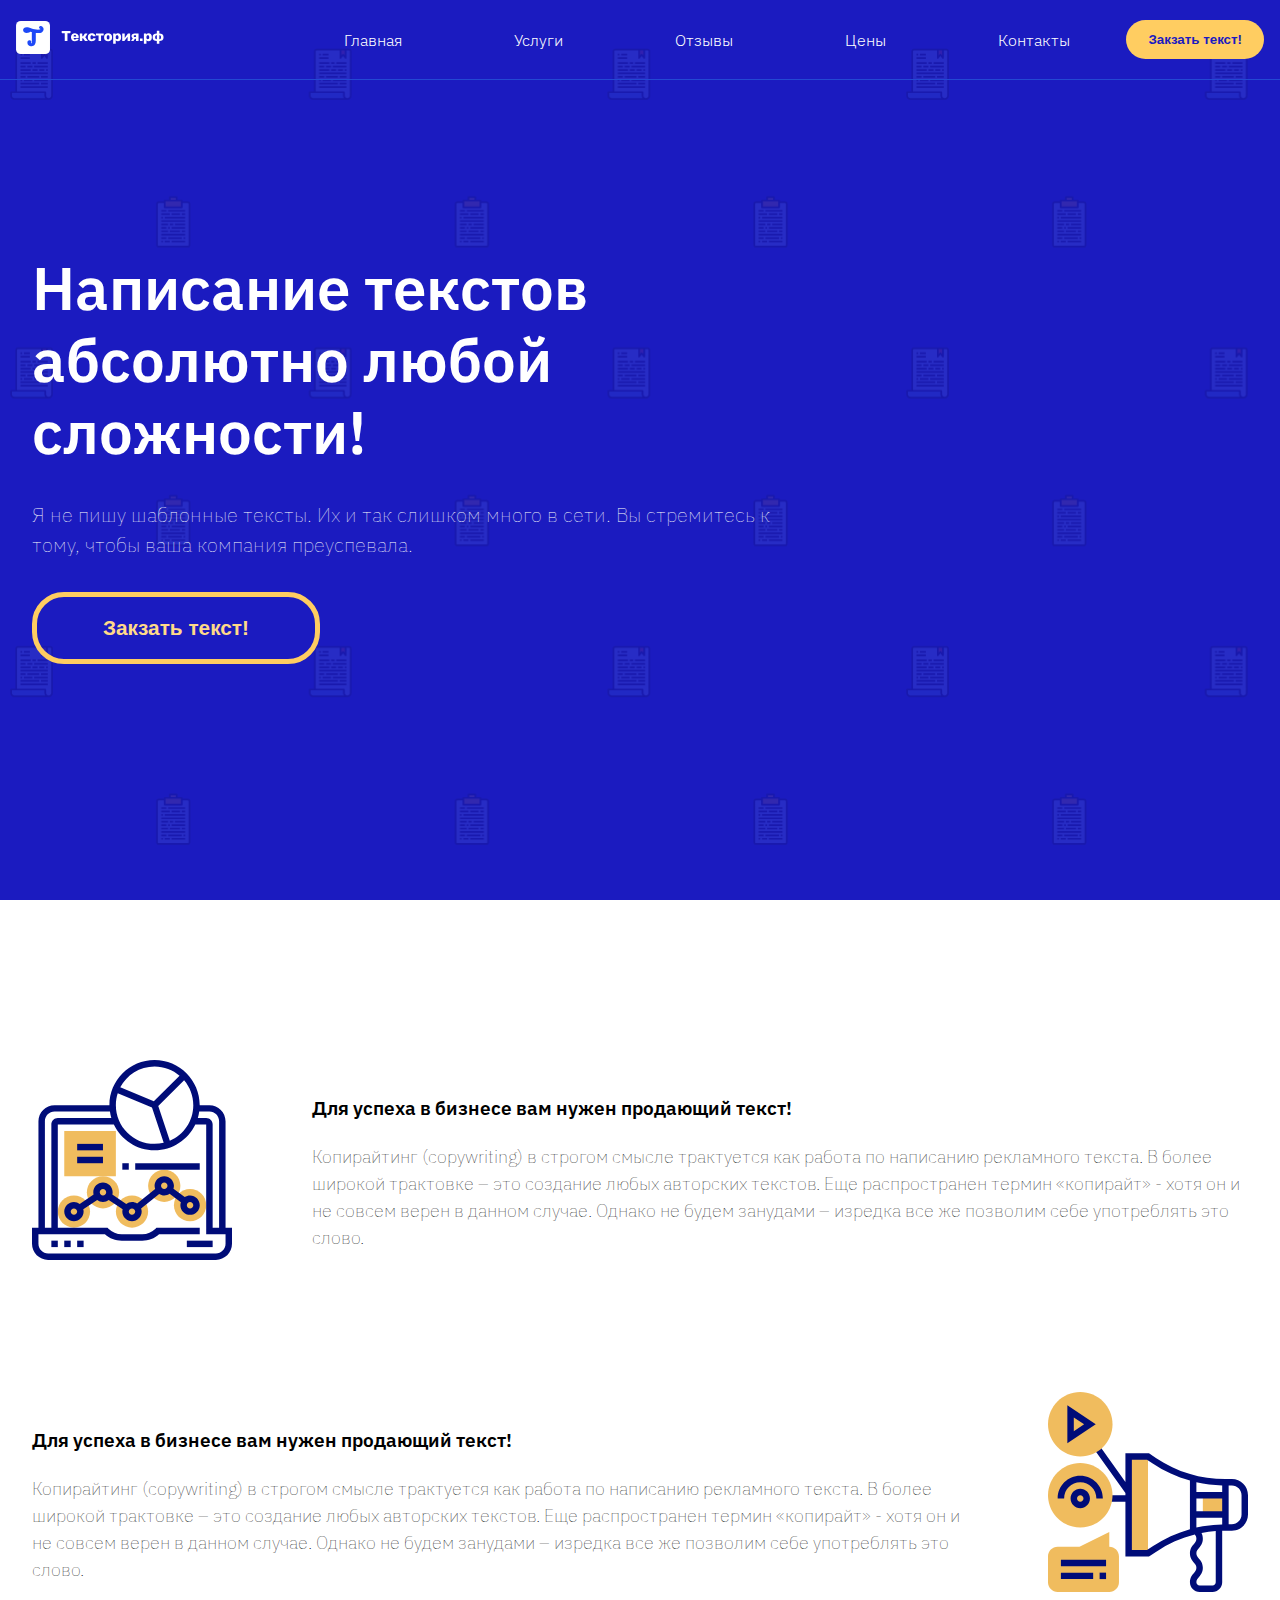
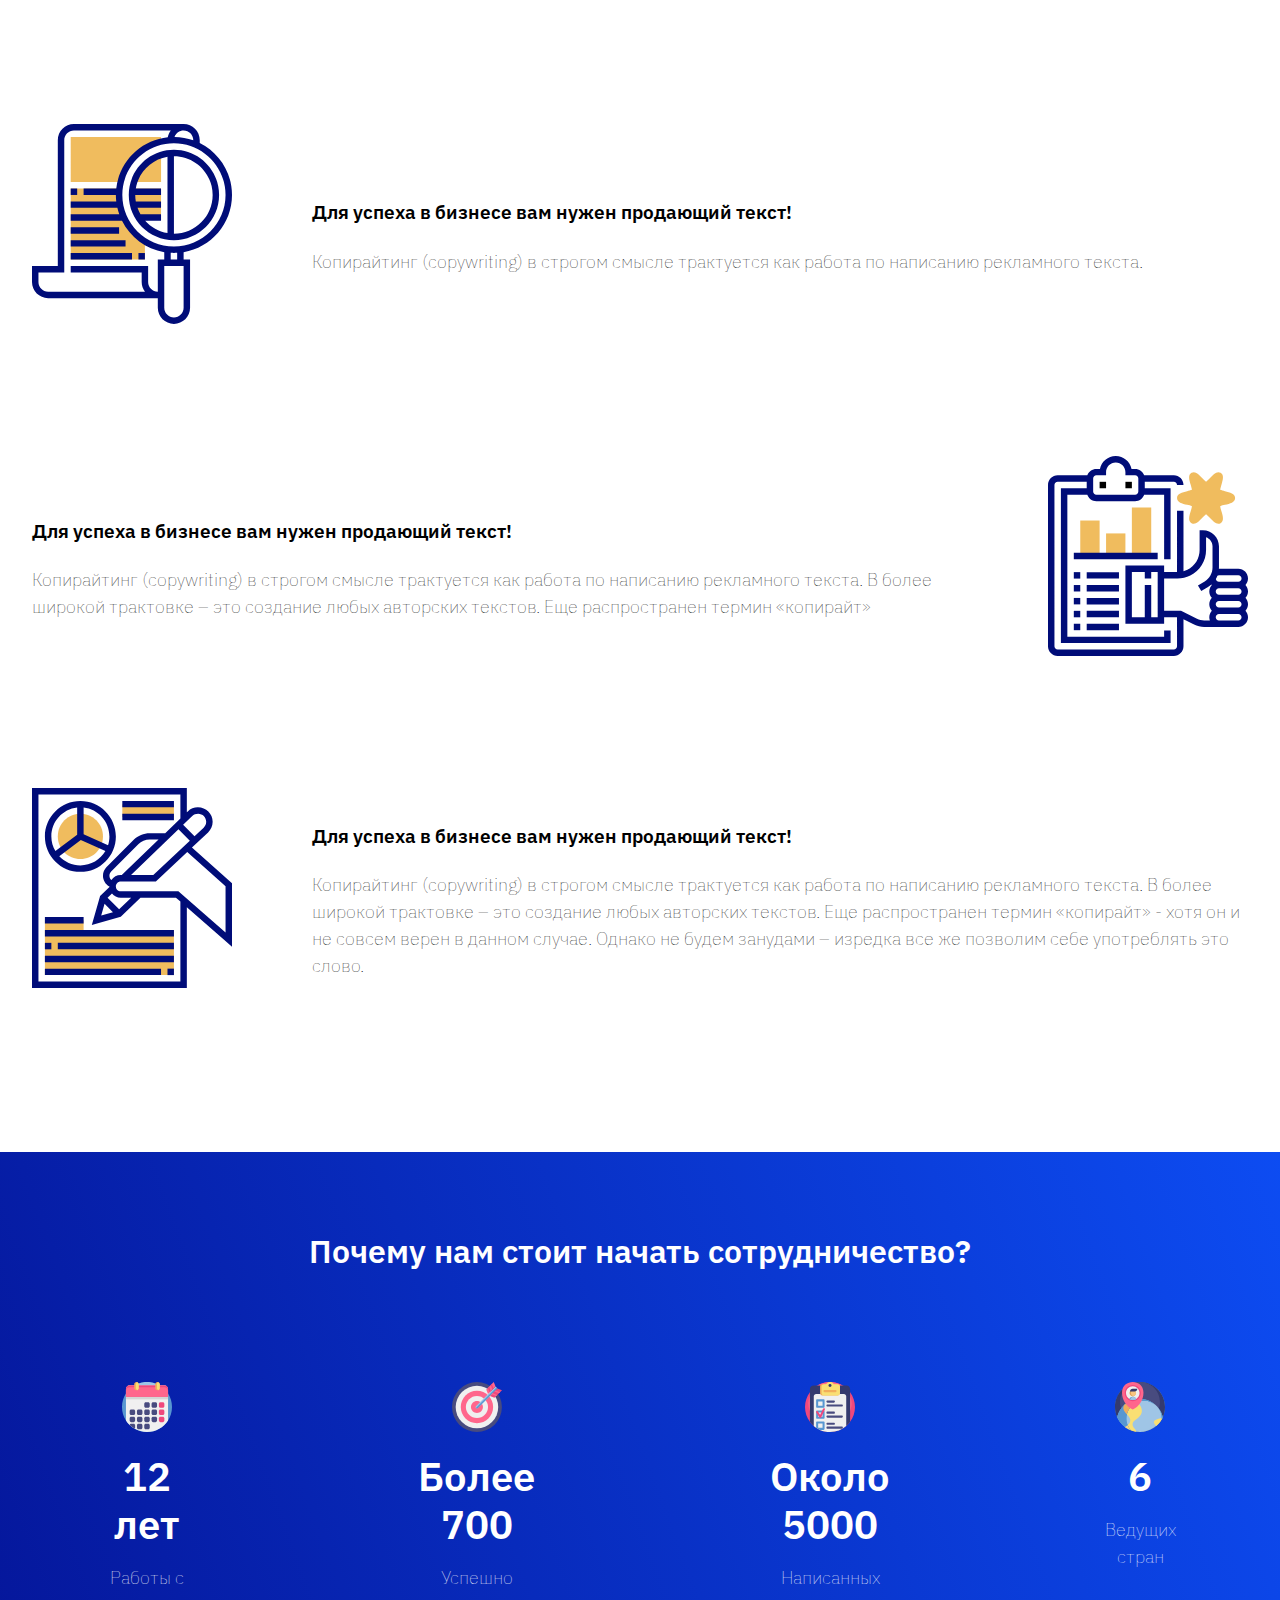
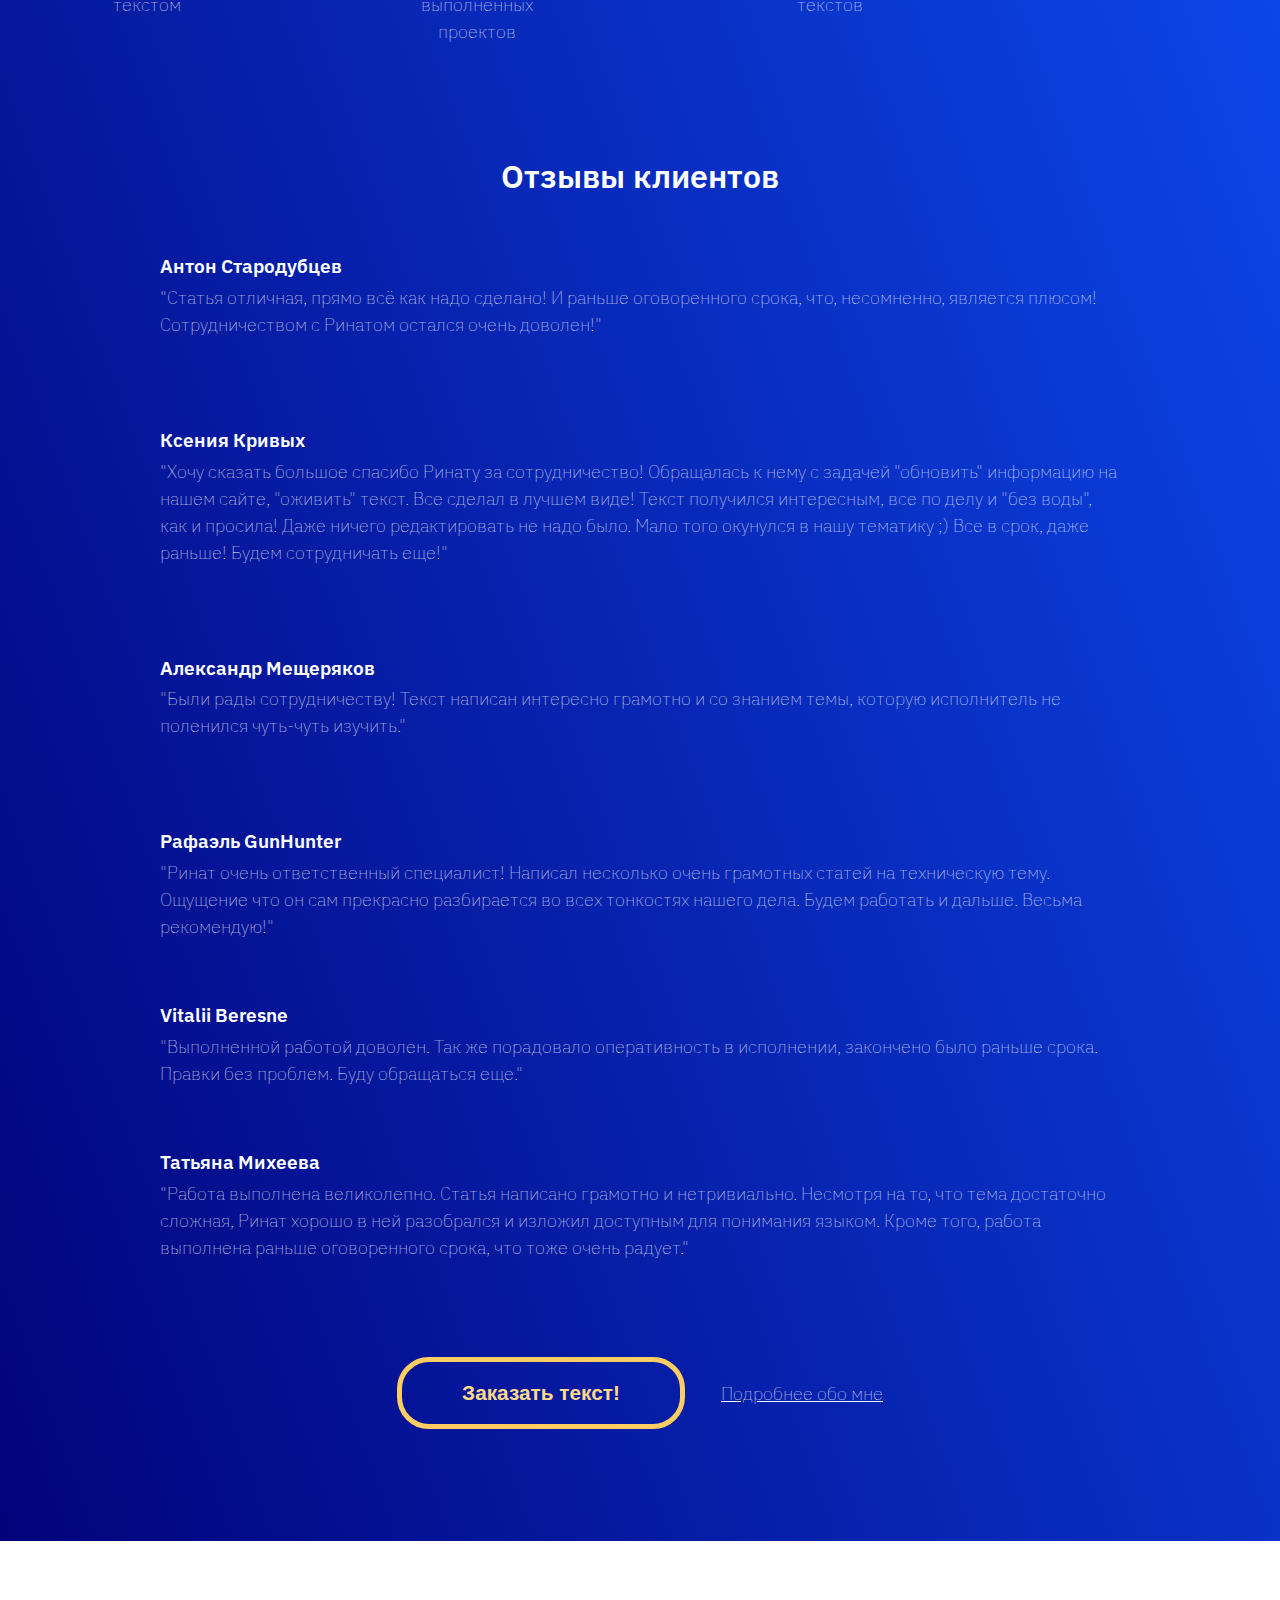
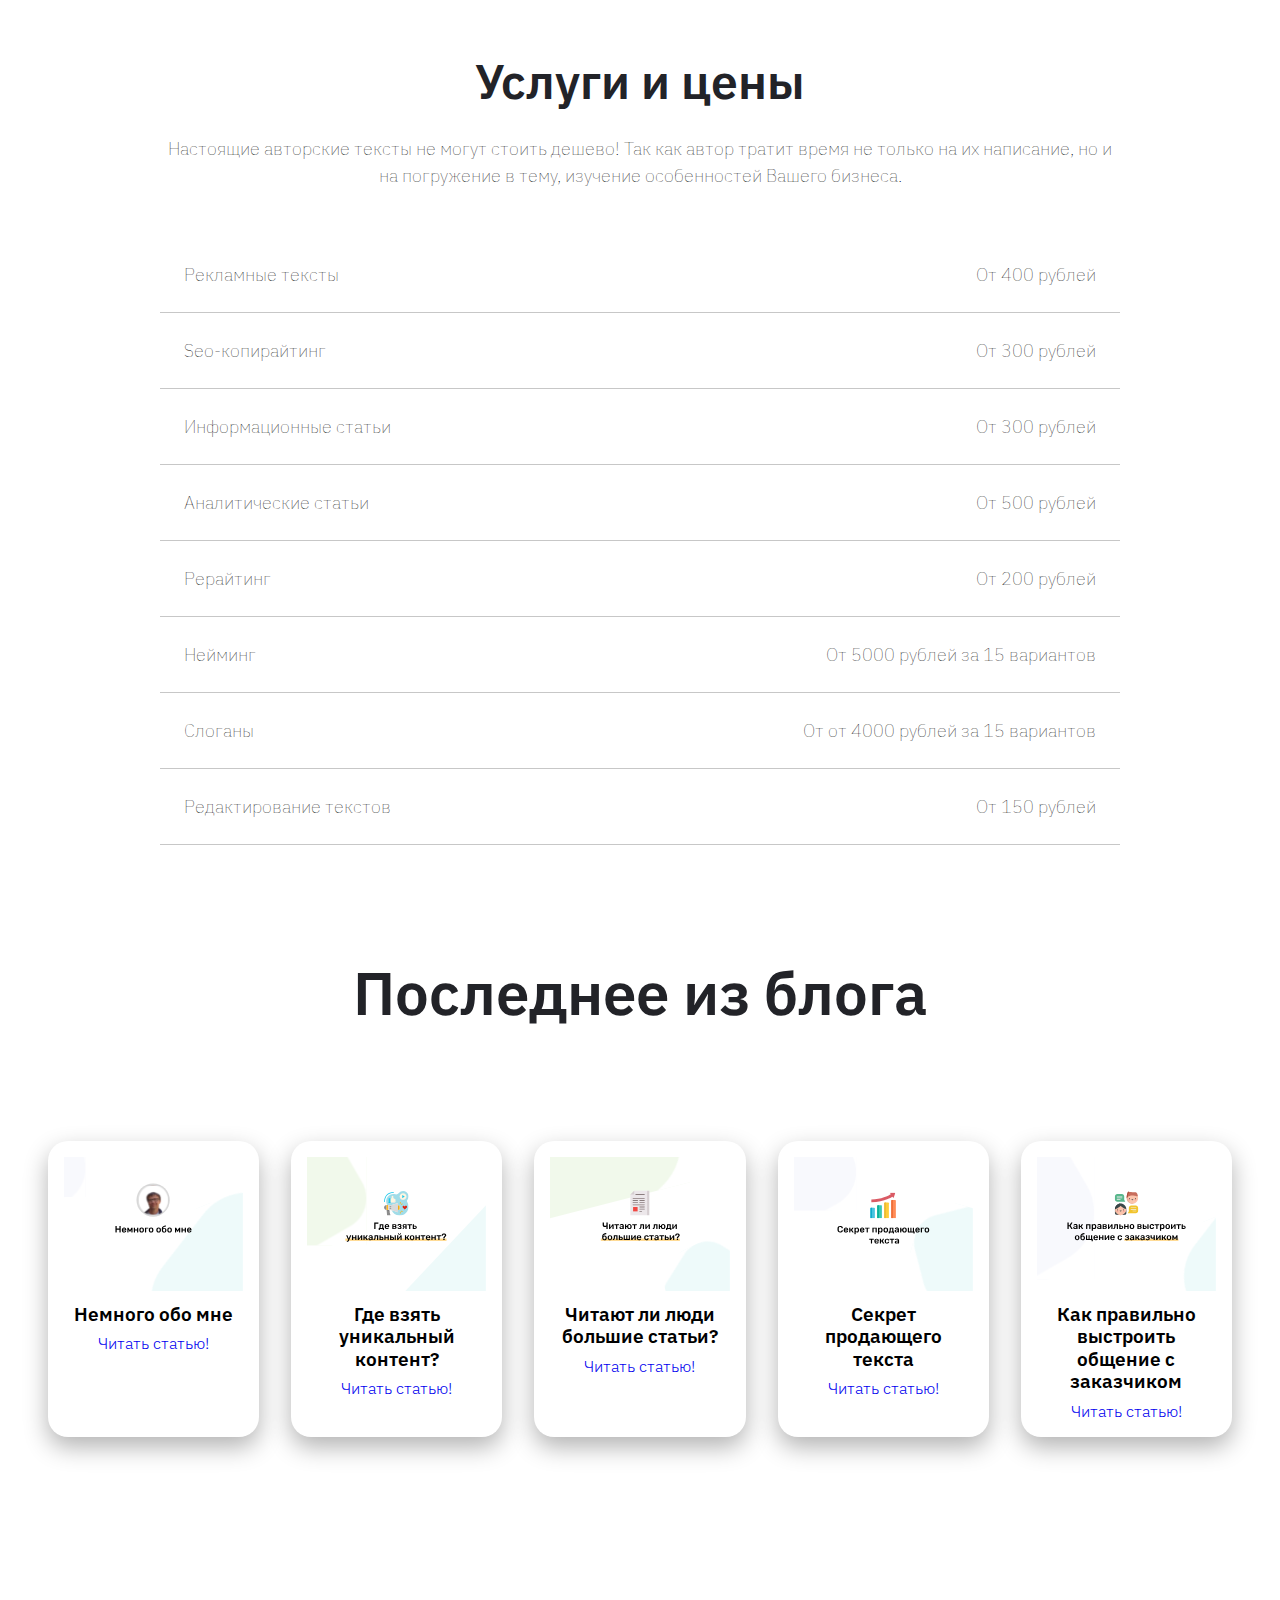
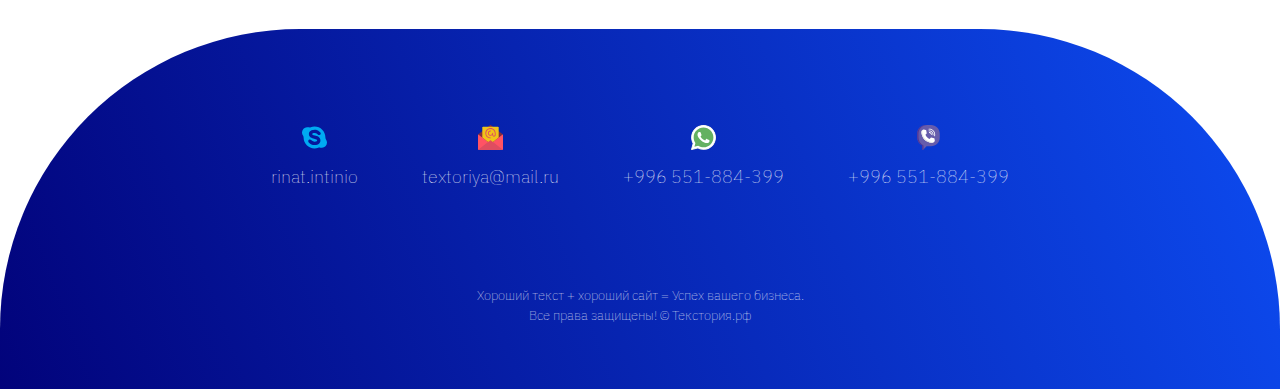
<file: index.html>
<!DOCTYPE html>
<html lang="ru">

<head>
   <meta charset="UTF-8">
   <meta name="viewport" content="width=device-width, initial-scale=1.0">
   <meta http-equiv="X-UA-Compatible" content="ie=edge">
   <link rel="stylesheet" href="css/style.css">
   <link href="https://fonts.googleapis.com/css?family=IBM+Plex+Sans:300,300i,400,700" rel="stylesheet">
   <link rel="shortcut icon" href="images/main/favicon.ico" type="image/x-icon" />
   <title>Текстория</title>
</head>

<body>
   <div class="container">

      <header class="header" id="home">

         <nav class="header__nav" id="header-nav">
            <div class="header__logo">
               <a href="#"><img src="images/main/logo.svg" alt="Textory logotype" width="150"
                     class="header__logotype"></a>
            </div>
            <div class="header__list">
               <ul class="header__link-list" id="menu">
                  <li><a href="#home" class="header__link link">Главная</a></li>
                  <li><a href="#work" class="header__link link">Услуги</a></li>
                  <li><a href="#review" class="header__link link">Отзывы</a></li>
                  <li><a href="#price" class="header__link link">Цены</a></li>
                  <li><a href="#contacts" class="header__link link">Контакты</a></li>
               </ul>
               <button class="nav__button btn btn-solid">
                  Закзать текст!
               </button>
            </div>
            <div class="header__menu">
               <button class="header__btn-menu"><img src="images/main/menu.svg" alt="Menu button" width="30"
                     class="header__menu-img"></button>
            </div>

            <ul class="header__mob-menu-list header__mob-menu-hide">
               <li><button class="header__mob-close btn"><img src="images/main/cancel.svg" alt="close"
                        width="15"></button></li>
               <li class="header__mob-menu-item">
                  <a href="#home" class="header__mob-menu-link">Главная</a>
               </li>
               <li class="header__mob-menu-item">
                  <a href="#work" class="header__mob-menu-link">Услуги</a>
               </li>
               <li class="header__mob-menu-item">
                  <a href="#review" class="header__mob-menu-link">Отзывы</a>
               </li>
               <li class="header__mob-menu-item">
                  <a href="#price" class="header__mob-menu-link">Цены</a>
               </li>
               <li class="header__mob-menu-item">
                  <a href="#contacts" class="header__mob-menu-link">Контакты</a>
               </li>
            </ul>
         </nav>

         <div class="header__main">
            <div class="header__main-content">
               <h3 class="header__title title-b">Написание текстов абсолютно
                  любой сложности!</h3>
               <p class="header__subtitle subtitle">Я не пишу шаблонные тексты. Их и так слишком много в сети. Вы
                  стремитесь к тому, чтобы ваша компания преуспевала. </p>
               <button class="header__button btn btn-empty">
                  Закзать текст!
               </button>
            </div>
            <div class="header__main-img">
               <img src="images/main/main.svg" alt="Devices" class="header__image">
            </div>
         </div>

      </header>
      <a id="work"></a>
      <section class="intro">
         <ul class="intro__list">

            <li class="intro__item intro__item--l">

               <div class="intro__img intro__img--l">
                  <img src="images/main/laptop.svg" alt="image" width="300" class="intro__image">
               </div>

               <div class="intro__content intro__content--l">
                  <h3 class="intro__title title-sm">Для успеха в бизнесе вам нужен продающий текст!</h3>
                  <p class="intro__text text">Копирайтинг (copywriting) в строгом смысле трактуется как работа по
                     написанию
                     рекламного текста. В более широкой трактовке – это создание любых авторских текстов. Еще
                     распространен термин «копирайт» - хотя он и не совсем верен в данном случае. Однако не будем
                     занудами – изредка все же позволим себе употреблять это слово.</p>
               </div>
            </li>

            <li class="intro__item intro__item--r">
               <div class="intro__content intro__content--r">
                  <h3 class="intro__title title-sm">Для успеха в бизнесе вам нужен продающий текст!</h3>
                  <p class="intro__text text">Копирайтинг (copywriting) в строгом смысле трактуется как работа по
                     написанию
                     рекламного текста. В более широкой трактовке – это создание любых авторских текстов. Еще
                     распространен термин «копирайт» - хотя он и не совсем верен в данном случае. Однако не будем
                     занудами – изредка все же позволим себе употреблять это слово.</p>
               </div>
               <div class="intro__img intro__img--r">
                  <img src="images/main/advertising.svg" alt="image" width="300" class="intro__image">
               </div>
            </li>

            <li class="intro__item intro__item--l">

               <div class="intro__img">
                  <img src="images/main/search-file.svg" alt="image" width="300" class="intro__image">
               </div>

               <div class="intro__content intro__content--l">
                  <h3 class="intro__title title-sm">Для успеха в бизнесе вам нужен продающий текст!</h3>
                  <p class="intro__text text">Копирайтинг (copywriting) в строгом смысле трактуется как работа по
                     написанию
                     рекламного текста.</p>
               </div>
            </li>

            <li class="intro__item intro__item--r">
               <div class="intro__content intro__content--r">
                  <h3 class="intro__title title-sm">Для успеха в бизнесе вам нужен продающий текст!</h3>
                  <p class="intro__text text">Копирайтинг (copywriting) в строгом смысле трактуется как работа по
                     написанию
                     рекламного текста. В более широкой трактовке – это создание любых авторских текстов. Еще
                     распространен термин «копирайт»</p>
               </div>

               <div class="intro__img intro__img--r">
                  <img src="images/main/quality.svg" alt="image" width="300" class="intro__image">
               </div>
            </li>

            <li class="intro__item intro__item--l">
               <div class="intro__img">
                  <img src="images/main/copywriting.svg" alt="image" width="300" class="intro__image">
               </div>
               <div class="intro__content intro__content--l">
                  <h3 class="intro__title title-sm">Для успеха в бизнесе вам нужен продающий текст!</h3>
                  <p class="intro__text text">Копирайтинг (copywriting) в строгом смысле трактуется как работа по
                     написанию
                     рекламного текста. В более широкой трактовке – это создание любых авторских текстов. Еще
                     распространен термин «копирайт» - хотя он и не совсем верен в данном случае. Однако не будем
                     занудами – изредка все же позволим себе употреблять это слово.</p>
               </div>
            </li>

         </ul>
      </section>

      <a id="review"></a>
      <section class="exp">
         <div class="exp__content">
            <h1 class="exp__intro title-sm">Почему нам стоит начать сотрудничество?</h1>
            <ul class="exp__list">
               <li class="exp__item">
                  <img src="images/main/calendar.svg" alt="Calendar" class="exp__img" width="50">
                  <h3 class="exp__title title-b">12 лет</h3>
                  <p class="exp__text text">Работы с текстом</p>
               </li>
               <li class="exp__item">
                  <img src="images/main/target.svg" alt="" class="exp__img" width="50">
                  <h3 class="exp__title title-b">Более 700</h3>
                  <p class="exp__text text">Успешно выполненных проектов</p>
               </li>
               <li class="exp__item">
                  <img src="images/main/test.svg" alt="" class="exp__img" width="50">
                  <h3 class="exp__title title-b">Около 5000</h3>
                  <p class="exp__text text">Написанных текстов</p>
               </li>
               <li class="exp__item">
                  <img src="images/main/planet.svg" alt="" class="exp__img" width="50">
                  <h3 class="exp__title title-b">6</h3>
                  <p class="exp__text text">Ведущих стран</p>
               </li>
            </ul>
            <h1 class="exp__intro title-sm">Отзывы клиентов</h1>
            <ul class="exp__clients">
               <li class="exp__clients-item">
                  <h3 class="exp-clients__title title title-sm">Антон Стародубцев</h3>
                  <p class="exp-clients__text text">"Статья отличная, прямо всё как надо сделано! И раньше оговоренного
                     срока, что, несомненно, является
                     плюсом!
                     Сотрудничеством с Ринатом остался очень доволен!"</p>
               </li>
               <li class="exp__clients-item">
                  <h3 class="exp-clients__title title title-sm">Ксения Кривых</h3>
                  <p class="exp-clients__text text">"Хочу сказать большое спасибо Ринату за сотрудничество! Обращалась к
                     нему с задачей "обновить"
                     информацию на нашем сайте, "оживить" текст. Все сделал в лучшем виде! Текст получился интересным,
                     все по делу и "без воды", как и просила! Даже ничего редактировать не надо было.
                     Мало того окунулся в нашу тематику ;)
                     Все в срок, даже раньше! Будем сотрудничать еще!"</p>
               </li>
               <li class="exp__clients-item">
                  <h3 class="exp-clients__title title title-sm">Александр Мещеряков </h3>
                  <p class="exp-clients__text text">"Были рады сотрудничеству! Текст написан интересно
                     грамотно и со знанием темы, которую исполнитель не поленился
                     чуть-чуть изучить."</p>
               </li>
               <li class="exp__clients-item">
                  <h3 class="exp-clients__title title title-sm">Рафаэль GunHunter</h3>
                  <p class="exp-clients__text text">"Ринат очень ответственный специалист! Написал несколько очень
                     грамотных статей на техническую тему.
                     Ощущение что он сам прекрасно разбирается во всех тонкостях нашего дела.
                     Будем работать и дальше. Весьма рекомендую!"</p>
               </li>
               <li class="exp__clients-item">
                  <h3 class="exp-clients__title title title-sm">Vitalii Beresne</h3>
                  <p class="exp-clients__text text">"Выполненной работой доволен. Так же порадовало оперативность в
                     исполнении, закончено было раньше
                     срока.
                     Правки без проблем. Буду обращаться еще."</p>
               </li>
               <li class="exp__clients-item">
                  <h3 class="exp-clients__title title title-sm">Татьяна Михеева</h3>
                  <p class="exp-clients__text text">"Работа выполнена великолепно. Статья написано грамотно и
                     нетривиально. Несмотря на то, что тема
                     достаточно сложная, Ринат хорошо в ней разобрался и изложил доступным для понимания языком.
                     Кроме того, работа выполнена раньше оговоренного срока,
                     что тоже очень радует."</p>
               </li>
            </ul>
            <div class="exp__buttons">
               <button class="exp__button btn btn-empty">Заказать текст!</button>
               <a href="../pages/about-me.html" class="exp__link text" target="_blank">Подробнее обо мне</a>
            </div>
         </div>
      </section>
      <a id="price"></a>
      <section class="price">
         <div class="price__content">
            <h1 class="price__title title-sm">
               Услуги и цены
            </h1>
            <p class="text">Настоящие авторские тексты не могут стоить дешево! Так как автор тратит время не только на
               их
               написание, но и на погружение в тему, изучение особенностей Вашего бизнеса.</p>
            <ul class="price__list">
               <li class="price__item">
                  <p class="text">Рекламные тексты</p>
                  <p class="text">От 400 рублей</p>
               </li>
               <li class="price__item">
                  <p class="text">Seo-копирайтинг</p>
                  <p class="text">От 300 рублей</p>
               </li>
               <li class="price__item">
                  <p class="text">Информационные статьи</p>
                  <p class="text">От 300 рублей</p>
               </li>
               <li class="price__item">
                  <p class="text">Аналитические статьи</p>
                  <p class="text">От 500 рублей</p>
               </li>
               <li class="price__item">
                  <p class="text">Рерайтинг</p>
                  <p class="text">От 200 рублей</p>
               </li>
               <li class="price__item">
                  <p class="text">Нейминг</p>
                  <p class="text">От 5000 рублей за 15 вариантов</p>
               </li>
               <li class="price__item">
                  <p class="text">Слоганы</p>
                  <p class="text">От от 4000 рублей за 15 вариантов</p>
               </li>
               <li class="price__item">
                  <p class="text">Редактирование текстов</p>
                  <p class="text">От 150 рублей</p>
               </li>
            </ul>
         </div>
      </section>

      <section class="blog">
         <div class="blog-content">
            <h1 class="blog__intro title-b">
               Последнее из блога
            </h1>

            <ul class="blog__list">
               <li class="blog__item">
                  <div class="blog__item-content">
                     <img src="images/main/blog1.svg" alt="blog image" class="blog__image">
                     <h3 class="blog__title title-sm">Немного обо мне</h3>
                     <a href="../pages/about-me.html" class="link" target="_blank">Читать статью!</a>
                  </div>
               </li>
               <li class="blog__item">
                  <div class="blog__item-content">
                     <img src="images/main/blog2.svg" alt="blog image" class="blog__image">
                     <h3 class="blog__title title-sm">Где взять уникальный контент?</h3>
                     <a href="../pages/content.html" class="link" target="_blank">Читать статью!</a>
                  </div>
               </li>
               <li class="blog__item">
                  <div class="blog__item-content">
                     <img src="images/main/blog3.svg" alt="blog image" class="blog__image">
                     <h3 class="blog__title title-sm">Читают ли люди большие статьи?</h3>
                     <a href="../pages/big-articles.html" class="link" target="_blank">Читать статью!</a>
                  </div>
               </li>
               <li class="blog__item">
                  <div class="blog__item-content">
                     <img src="images/main/blog4.svg" alt="blog image" class="blog__image">
                     <h3 class="blog__title title-sm">Секрет продающего текста</h3>
                     <a href="../pages/text.html" class="link" target="_blank">Читать статью!</a>
                  </div>
               </li>
               <li class="blog__item">
                  <div class="blog__item-content">
                     <img src="images/main/blog5.svg" alt="blog image" class="blog__image">
                     <h3 class="blog__title title-sm">Как правильно выстроить общение с заказчиком</h3>
                     <a href="../pages/client.html" class="link" target="_blank">Читать статью!</a>
                  </div>
               </li>
            </ul>
         </div>

      </section>

      <footer class="footer" id="contacts">
         <ul class="footer__list">
            <li class="footer__item">
               <img src="images/main/skype.svg" alt="skype" width="25">
               <h3 class="footer__title text">rinat.intinio</h3>
            </li>
            <li class="footer__item">
               <img src="images/main/email.svg" alt="email" width="25">
               <h3 class="footer__title text">textoriya@mail.ru</h3>
            </li>
            <li class="footer__item">
               <img src="images/main/whatsapp.svg" alt="email" width="25">
               <h3 class="footer__title text">+996 551-884-399</h3>
            </li>
            <li class="footer__item">
               <img src="images/main/viber.svg" alt="email" width="25">
               <h3 class="footer__title text">+996 551-884-399</h3>
            </li>
         </ul>
         <p class="footer__text text">
            Хороший текст + хороший сайт = Успех вашего бизнеса. <br> Все права защищены! © Текстория.рф
         </p>
      </footer>

      <div class="modal modal-hide">
         <div class="modal__content">
            <h3 class="modal__title title-sm">Закажите текст, отправив форму заявки!</h3>
            <p class="modal__text text">Я оказываю услуги при условии предоплаты не менее 50 процентов. Я высылаю вам
               бриф,
               Вы его заполняете и отправляете мне. Затем вносите предоплату, и я приступаю к работе.</p>
            <button class="modal__close-btn btn"><img src="images/main/cancel.svg" alt="close" class="modal__close"
                  width="50"></button>
            <form class="modal__form">

               <input type="text" placeholder="Ваше имя" class="modal__input modal__name" maxlength="20" name="name"
                  required>

               <input type="text" placeholder="Ваш E-mail" class="modal__input modal__email" maxlength="40" name="email"
                  required>

               <textarea class="modal__input modal__textarea modal__more" placeholder="Укажите подробности"
                  maxlength="500" name="text" required></textarea>

               <button class="modal__button" type="submit">Закзать текст!</button>
            </form>
         </div>
      </div>
   </div>

   <script src="js/jquery-3.4.1.min.js"></script>
   <script src="js/scroll.js"></script>
   <script src="js/modal.js"></script>
   <script src="js/menu.js"></script>
   <script src="js/menushow.js"></script>
</body>

</html>
</file>
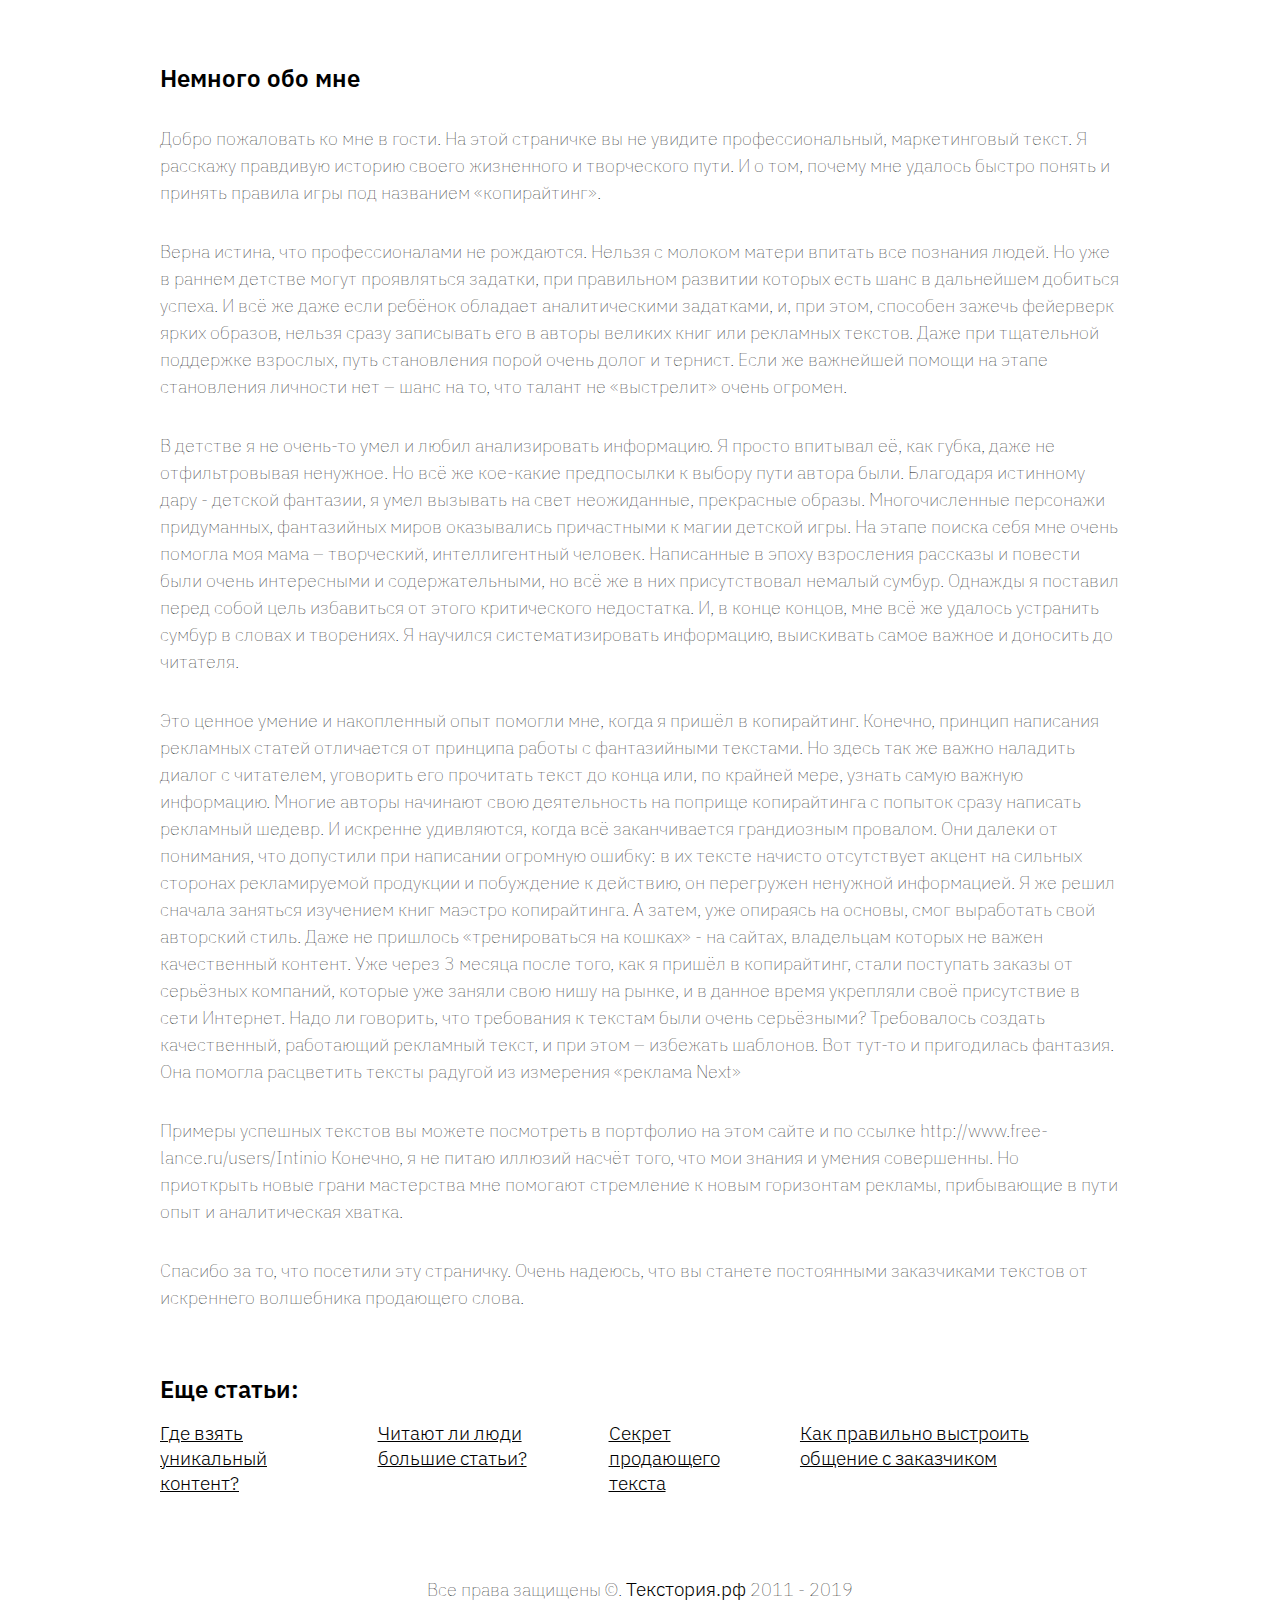
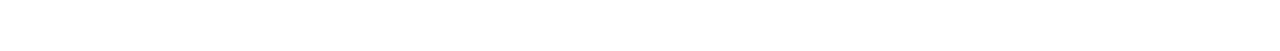
<file: about-me.html>
<!DOCTYPE html>
<html lang="ru">

<head>
   <meta charset="UTF-8">
   <meta name="viewport" content="width=device-width, initial-scale=1.0">
   <meta http-equiv="X-UA-Compatible" content="ie=edge">
   <link rel="stylesheet" href="css/blog.css">
   <link href="https://fonts.googleapis.com/css?family=IBM+Plex+Sans:300,300i,400,700" rel="stylesheet">
   <link rel="shortcut icon" href="images/main/favicon.ico" type="image/x-icon" />
   <title>Обо мне</title>
</head>

<body>
   <div class="container">
      <div class="blog">
         <div class="blog__content">
            <h2 class="blog__intro title-sm">Немного обо мне</h2>
            <p class="blog__text text">Добро пожаловать ко мне в гости. На этой
               страничке вы не увидите
               профессиональный, маркетинговый
               текст. Я
               расскажу правдивую историю своего жизненного и творческого пути. И о том, почему мне удалось быстро
               понять и
               принять правила игры под названием «копирайтинг».</p>
            </p>

            <p class="blog__text text">Верна истина, что профессионалами не рождаются. Нельзя с молоком матери впитать
               все познания людей. Но
               уже в
               раннем детстве могут проявляться задатки, при правильном развитии которых есть шанс в дальнейшем добиться
               успеха. И всё же даже если ребёнок обладает аналитическими задатками, и, при этом, способен зажечь
               фейерверк
               ярких образов, нельзя сразу записывать его в авторы великих книг или рекламных текстов. Даже при
               тщательной
               поддержке взрослых, путь становления порой очень долог и тернист. Если же важнейшей помощи на этапе
               становления личности нет – шанс на то, что талант не «выстрелит» очень огромен.
            </p>
            <p class="blog__text text">
               В детстве я не очень-то умел и любил анализировать информацию. Я просто впитывал её, как губка, даже не
               отфильтровывая ненужное. Но всё же кое-какие предпосылки к выбору пути автора были. Благодаря истинному
               дару
               - детской фантазии, я умел вызывать на свет неожиданные, прекрасные образы. Многочисленные персонажи
               придуманных, фантазийных миров оказывались причастными к магии детской игры. На этапе поиска себя мне
               очень
               помогла моя мама – творческий, интеллигентный человек. Написанные в эпоху взросления рассказы и повести
               были
               очень интересными и содержательными, но всё же в них присутствовал немалый сумбур. Однажды я поставил
               перед
               собой цель избавиться от этого критического недостатка. И, в конце концов, мне всё же удалось устранить
               сумбур в словах и творениях. Я научился систематизировать информацию, выискивать самое важное и доносить
               до
               читателя.
            </p>
            <p class="blog__text text"> Это ценное умение и накопленный опыт помогли мне, когда я пришёл в копирайтинг.
               Конечно, принцип
               написания
               рекламных статей отличается от принципа работы с фантазийными текстами. Но здесь так же важно наладить
               диалог с читателем, уговорить его прочитать текст до конца или, по крайней мере, узнать самую важную
               информацию. Многие авторы начинают свою деятельность на поприще копирайтинга с попыток сразу написать
               рекламный шедевр. И искренне удивляются, когда всё заканчивается грандиозным провалом. Они далеки от
               понимания, что допустили при написании огромную ошибку: в их тексте начисто отсутствует акцент на
               сильных
               сторонах рекламируемой продукции и побуждение к действию, он перегружен ненужной информацией. Я же
               решил
               сначала заняться изучением книг маэстро копирайтинга. А затем, уже опираясь на основы, смог выработать
               свой
               авторский стиль. Даже не пришлось «тренироваться на кошках» - на сайтах, владельцам которых не важен
               качественный контент. Уже через 3 месяца после того, как я пришёл в копирайтинг, стали поступать
               заказы
               от
               серьёзных компаний, которые уже заняли свою нишу на рынке, и в данное время укрепляли своё присутствие
               в
               сети Интернет. Надо ли говорить, что требования к текстам были очень серьёзными? Требовалось создать
               качественный, работающий рекламный текст, и при этом – избежать шаблонов. Вот тут-то и пригодилась
               фантазия.
               Она помогла расцветить тексты радугой из измерения «реклама Next»
            </p>
            <p class="blog__text text">
               Примеры успешных текстов вы можете посмотреть в портфолио на этом сайте и по ссылке
               http://www.free-lance.ru/users/Intinio Конечно, я не питаю иллюзий насчёт того, что мои знания и
               умения
               совершенны. Но приоткрыть новые грани мастерства мне помогают стремление к новым горизонтам рекламы,
               прибывающие в пути опыт и аналитическая хватка.
            </p>
            <p class="blog__text text">
               Спасибо за то, что посетили эту страничку. Очень надеюсь, что вы станете постоянными заказчиками
               текстов
               от
               искреннего волшебника продающего слова.
            </p>
            <h2 class="blog__intro title-sm">Еще статьи:</h2>
            <ul class="blog__list">
               <li class="blog__list-item"><a href="content.html" target="_blank" class="link">Где взять
                     уникальный
                     контент?</a></li>
               <li class="blog__list-item"><a href="big-articles.html" target="_blank" class="link">Читают
                     ли люди большие
                     статьи?</a></li>
               <li class="blog__list-item"><a href="text.html" target="_blank" class="link">Секрет
                     продающего
                     текста</a>
               </li>
               <li class="blog__list-item"><a href="client.html" target="_blank" class="link">Как
                     правильно выстроить
                     общение с
                     заказчиком</a></li>
            </ul>
         </div>
      </div>
   </div>
   <footer class="footer">
      <p class="text footer__text">Все права защищены &copy. <a href="http://текстория.рф/" class="link">Текстория.рф
         </a>2011 - 2019
      </p>
   </footer>
</body>

</html>
</file>
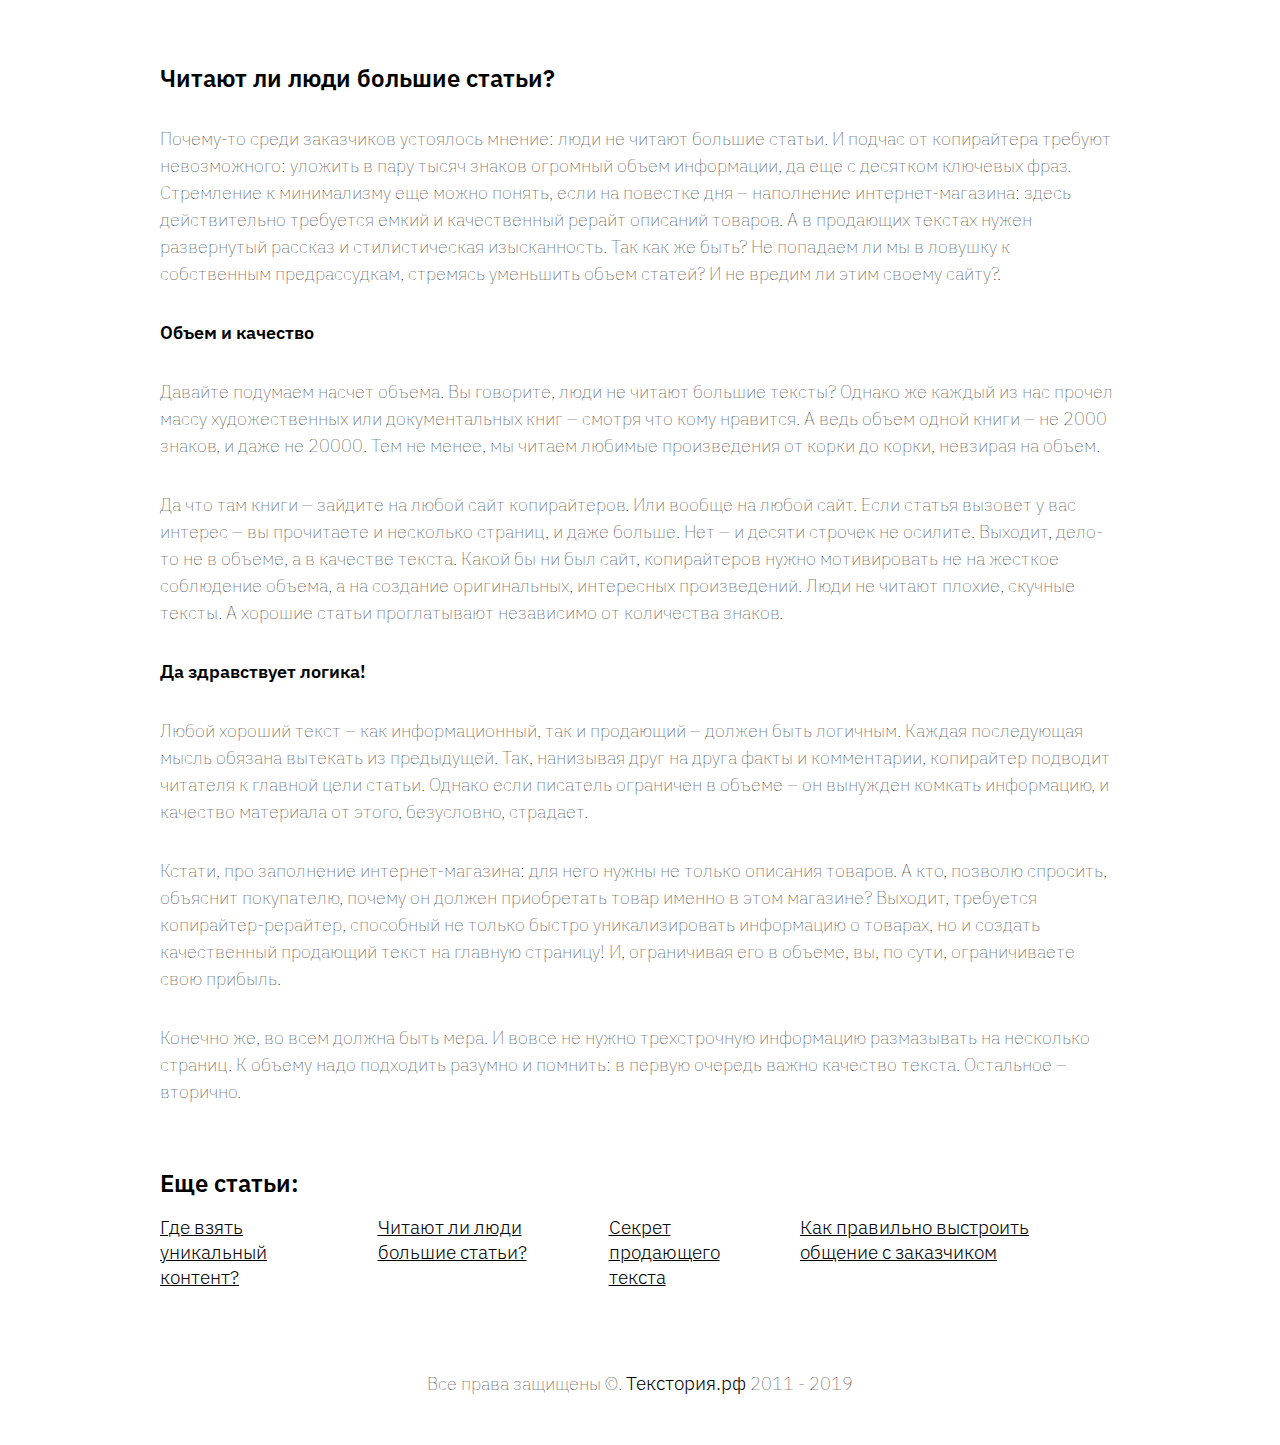
<file: big-articles.html>
<!DOCTYPE html>
<html lang="ru">

<head>
    <meta charset="UTF-8">
    <meta name="viewport" content="width=device-width, initial-scale=1.0">
    <meta http-equiv="X-UA-Compatible" content="ie=edge">
    <link rel="stylesheet" href="css/blog.css">
    <link href="https://fonts.googleapis.com/css?family=IBM+Plex+Sans:300,300i,400,700" rel="stylesheet">
    <link rel="shortcut icon" href="images/main/favicon.ico" type="image/x-icon" />
    <title>Читают ли люди большие статьи?</title>
</head>

<body>
    <div class="container">
        <div class="blog">
            <div class="blog__content">
                <h2 class="blog__intro title-sm">Читают ли люди большие статьи?</h2>
                <p class="blog__text text">Почему-то среди заказчиков устоялось мнение: люди не читают большие статьи. И
                    подчас от копирайтера требуют невозможного: уложить в пару тысяч знаков огромный объем информации,
                    да еще с десятком ключевых фраз. Стремление к минимализму еще можно понять, если на повестке дня –
                    наполнение интернет-магазина: здесь действительно требуется емкий и качественный рерайт описаний
                    товаров. А в продающих текстах нужен развернутый рассказ и стилистическая изысканность. Так как же
                    быть? Не попадаем ли мы в ловушку к собственным предрассудкам, стремясь уменьшить объем статей? И не
                    вредим ли этим своему сайту?.</p>
                </p>

                <p class="blog__text text blog__lighted">Объем и качество</p>
                <p class="blog__text text">Давайте подумаем насчет объема. Вы говорите, люди не читают большие тексты?
                    Однако же каждый из нас прочел массу художественных или документальных книг – смотря что кому
                    нравится. А ведь объем одной книги – не 2000 знаков, и даже не 20000. Тем не менее, мы читаем
                    любимые произведения от корки до корки, невзирая на объем.
                </p>
                <p class="blog__text text">
                    Да что там книги – зайдите на любой сайт копирайтеров. Или вообще на любой сайт. Если статья вызовет
                    у вас интерес – вы прочитаете и несколько страниц, и даже больше. Нет – и десяти строчек не осилите.

                    Выходит, дело-то не в объеме, а в качестве текста. Какой бы ни был сайт, копирайтеров нужно
                    мотивировать не на жесткое соблюдение объема, а на создание оригинальных, интересных произведений.
                    Люди не читают плохие, скучные тексты. А хорошие статьи проглатывают независимо от количества
                    знаков.
                </p>
                <p class="blog__text text blog__lighted">Да здравствует логика!</p>
                <p class="blog__text text"> Любой хороший текст – как информационный, так и продающий – должен быть
                    логичным. Каждая последующая мысль обязана вытекать из предыдущей. Так, нанизывая друг на друга
                    факты и комментарии, копирайтер подводит читателя к главной цели статьи. Однако если писатель
                    ограничен в объеме – он вынужден комкать информацию, и качество материала от этого, безусловно,
                    страдает.
                </p>
                <p class="blog__text text">
                    Кстати, про заполнение интернет-магазина: для него нужны не только описания товаров. А кто, позволю
                    спросить, объяснит покупателю, почему он должен приобретать товар именно в этом магазине? Выходит,
                    требуется копирайтер-рерайтер, способный не только быстро уникализировать информацию о товарах, но и
                    создать качественный продающий текст на главную страницу! И, ограничивая его в объеме, вы, по сути,
                    ограничиваете свою прибыль.
                </p>
                <p class="blog__text text">
                    Конечно же, во всем должна быть мера. И вовсе не нужно трехстрочную информацию размазывать на
                    несколько страниц. К объему надо подходить разумно и помнить: в первую очередь важно качество
                    текста. Остальное – вторично.
                </p>
                <h2 class="blog__intro title-sm">Еще статьи:</h2>
                <ul class="blog__list">
                    <li class="blog__list-item"><a href="content.html" target="_blank" class="link">Где взять
                            уникальный
                            контент?</a></li>
                    <li class="blog__list-item"><a href="big-articles.html" target="_blank" class="link">Читают
                            ли люди большие
                            статьи?</a></li>
                    <li class="blog__list-item"><a href="text.html" target="_blank" class="link">Секрет
                            продающего
                            текста</a>
                    </li>
                    <li class="blog__list-item"><a href="client.html" target="_blank" class="link">Как
                            правильно выстроить
                            общение с
                            заказчиком</a></li>
                </ul>
            </div>
        </div>
    </div>
    <footer class="footer">
        <p class="text footer__text">Все права защищены &copy. <a href="http://текстория.рф/" class="link">Текстория.рф
            </a>2011 - 2019
        </p>
    </footer>
</body>

</html>
</file>
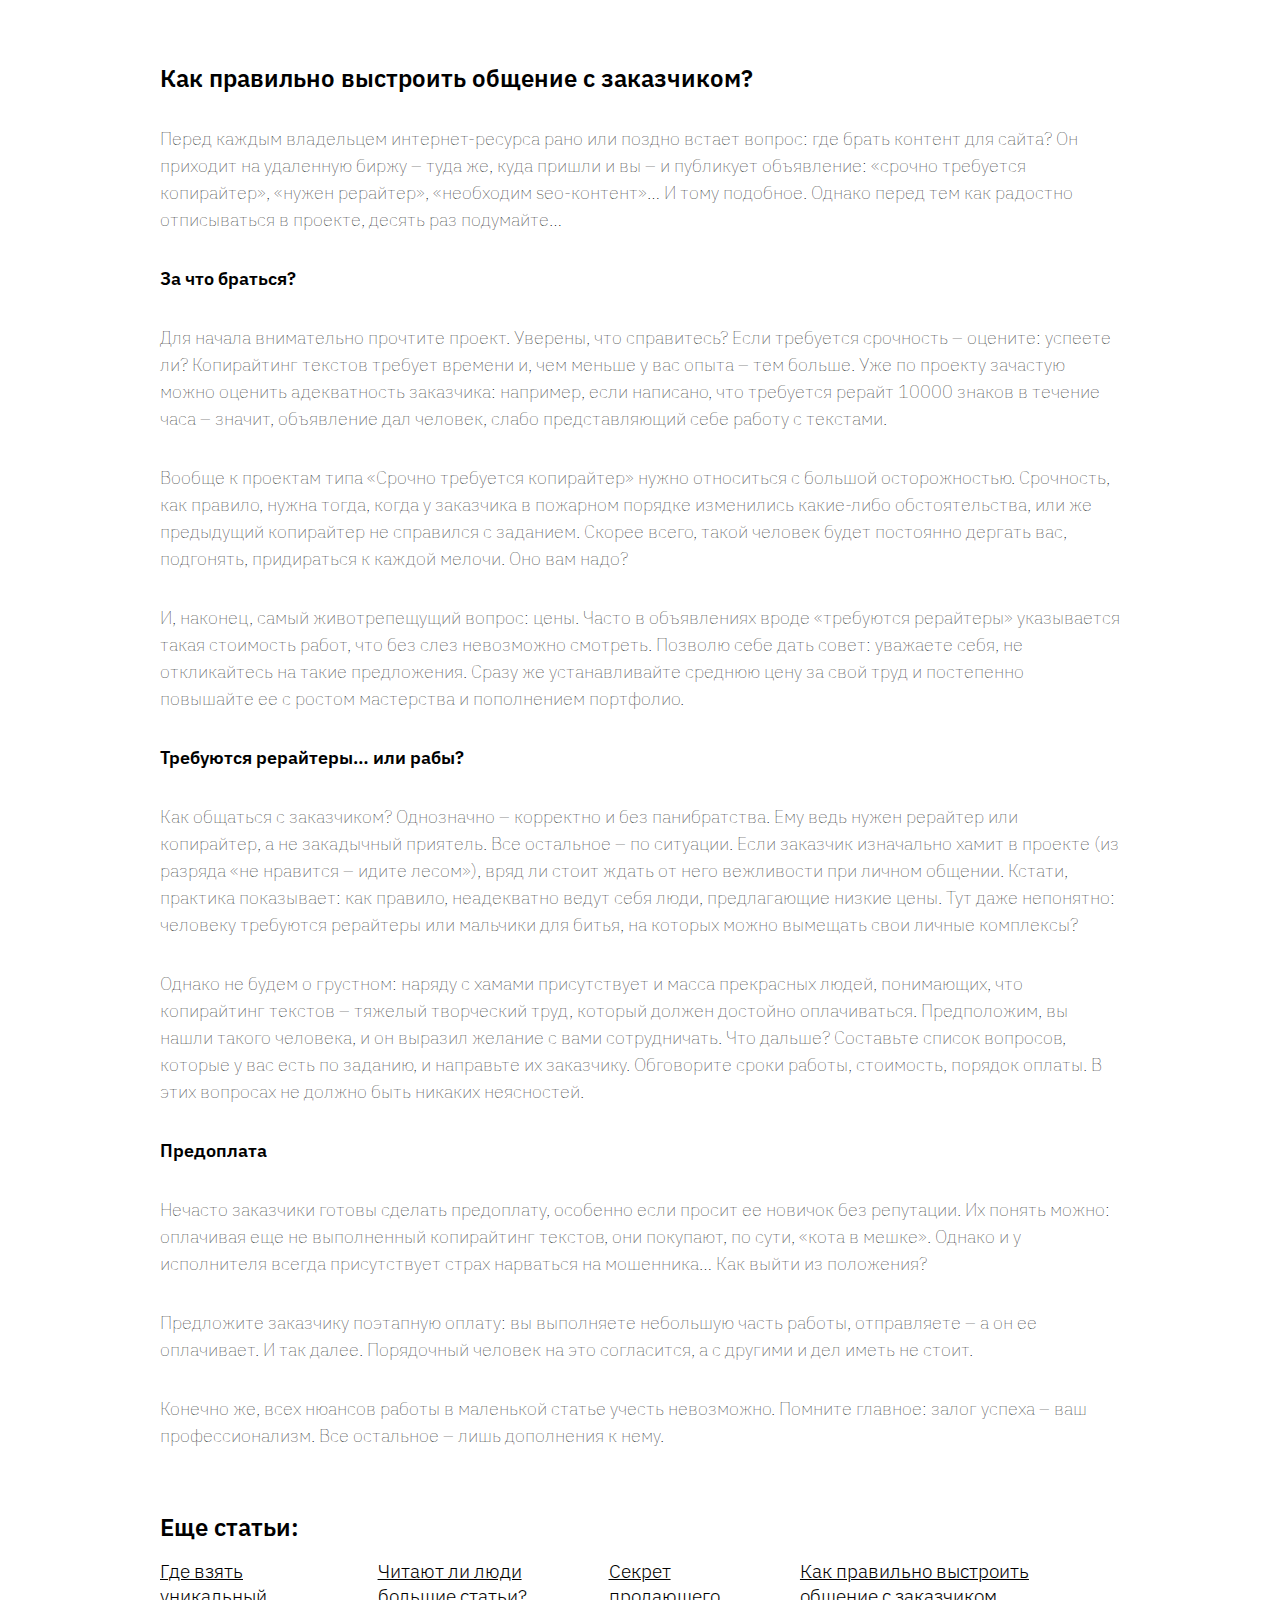
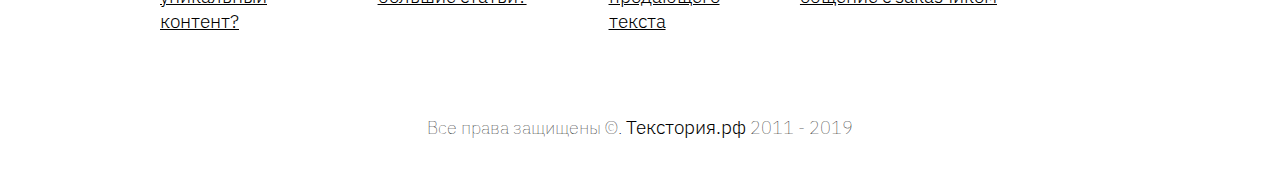
<file: client.html>
<!DOCTYPE html>
<html lang="ru">

<head>
    <meta charset="UTF-8">
    <meta name="viewport" content="width=device-width, initial-scale=1.0">
    <meta http-equiv="X-UA-Compatible" content="ie=edge">
    <link rel="stylesheet" href="css/blog.css">
    <link href="https://fonts.googleapis.com/css?family=IBM+Plex+Sans:300,300i,400,700" rel="stylesheet">
    <link rel="shortcut icon" href="images/main/favicon.ico" type="image/x-icon" />
    <title>Как правильно выстроить общение с заказчиком?</title>
</head>

<body>
    <div class="container">
        <div class="blog">
            <div class="blog__content">
                <h2 class="blog__intro title-sm">Как правильно выстроить общение с заказчиком?</h2>
                <p class="blog__text text">Перед каждым владельцем интернет-ресурса рано или поздно встает вопрос: где
                    брать контент для сайта? Он приходит на удаленную биржу – туда же, куда пришли и вы – и публикует
                    объявление: «срочно требуется копирайтер», «нужен рерайтер», «необходим seo-контент»… И тому
                    подобное. Однако перед тем как радостно отписываться в проекте, десять раз подумайте…</p>
                </p>
                <p class="blog__text text blog__lighted">За что браться?</p>
                <p class="blog__text text">Для начала внимательно прочтите проект. Уверены, что справитесь? Если
                    требуется срочность – оцените: успеете ли? Копирайтинг текстов требует времени и, чем меньше у вас
                    опыта – тем больше. Уже по проекту зачастую можно оценить адекватность заказчика: например, если
                    написано, что требуется рерайт 10000 знаков в течение часа – значит, объявление дал человек, слабо
                    представляющий себе работу с текстами.
                </p>
                <p class="blog__text text">
                    Вообще к проектам типа «Срочно требуется копирайтер» нужно относиться с большой осторожностью.
                    Срочность, как правило, нужна тогда, когда у заказчика в пожарном порядке изменились какие-либо
                    обстоятельства, или же предыдущий копирайтер не справился с заданием. Скорее всего, такой человек
                    будет постоянно дергать вас, подгонять, придираться к каждой мелочи. Оно вам надо?
                </p>
                <p class="blog__text text">
                    И, наконец, самый животрепещущий вопрос: цены. Часто в объявлениях вроде «требуются рерайтеры»
                    указывается такая стоимость работ, что без слез невозможно смотреть. Позволю себе дать совет:
                    уважаете себя, не откликайтесь на такие предложения. Сразу же устанавливайте среднюю цену за свой
                    труд и постепенно повышайте ее с ростом мастерства и пополнением портфолио.
                </p>
                <p class="blog__text text blog__lighted">Требуются рерайтеры… или рабы?</p>
                <p class="blog__text text">
                    Как общаться с заказчиком? Однозначно – корректно и без панибратства. Ему ведь нужен рерайтер или
                    копирайтер, а не закадычный приятель. Все остальное – по ситуации.
                    Если заказчик изначально хамит в проекте (из разряда «не нравится – идите лесом»), вряд ли стоит
                    ждать от него вежливости при личном общении. Кстати, практика показывает: как правило, неадекватно
                    ведут себя люди, предлагающие низкие цены. Тут даже непонятно: человеку требуются рерайтеры или
                    мальчики для битья, на которых можно вымещать свои личные комплексы?
                </p>
                <p class="blog__text text">
                    Однако не будем о грустном: наряду с хамами присутствует и масса прекрасных людей, понимающих, что
                    копирайтинг текстов – тяжелый творческий труд, который должен достойно оплачиваться. Предположим, вы
                    нашли такого человека, и он выразил желание с вами сотрудничать. Что дальше?
                    Составьте список вопросов, которые у вас есть по заданию, и направьте их заказчику. Обговорите сроки
                    работы, стоимость, порядок оплаты. В этих вопросах не должно быть никаких неясностей.
                </p>
                <p class="blog__text text blog__lighted">Предоплата</p>
                <p class="blog__text text"> Нечасто заказчики готовы сделать предоплату, особенно если просит ее новичок
                    без репутации. Их понять можно: оплачивая еще не выполненный копирайтинг текстов, они покупают, по
                    сути, «кота в мешке». Однако и у исполнителя всегда присутствует страх нарваться на мошенника… Как
                    выйти из положения?
                </p>
                <p class="blog__text text">
                    Предложите заказчику поэтапную оплату: вы выполняете небольшую часть работы, отправляете – а он ее
                    оплачивает. И так далее. Порядочный человек на это согласится, а с другими и дел иметь не стоит.
                </p>
                <p class="blog__text text">
                    Конечно же, всех нюансов работы в маленькой статье учесть невозможно. Помните главное: залог успеха
                    – ваш профессионализм. Все остальное – лишь дополнения к нему.
                </p>
                <h2 class="blog__intro title-sm">Еще статьи:</h2>
                <ul class="blog__list">
                    <li class="blog__list-item"><a href="content.html" target="_blank" class="link">Где взять
                            уникальный
                            контент?</a></li>
                    <li class="blog__list-item"><a href="big-articles.html" target="_blank" class="link">Читают
                            ли люди большие
                            статьи?</a></li>
                    <li class="blog__list-item"><a href="text.html" target="_blank" class="link">Секрет
                            продающего
                            текста</a>
                    </li>
                    <li class="blog__list-item"><a href="client.html" target="_blank" class="link">Как
                            правильно выстроить
                            общение с
                            заказчиком</a></li>
                </ul>
            </div>
        </div>
    </div>
    <footer class="footer">
        <p class="text footer__text">Все права защищены &copy. <a href="http://текстория.рф/" class="link">Текстория.рф
            </a>2011 - 2019
        </p>
    </footer>
</body>

</html>
</file>
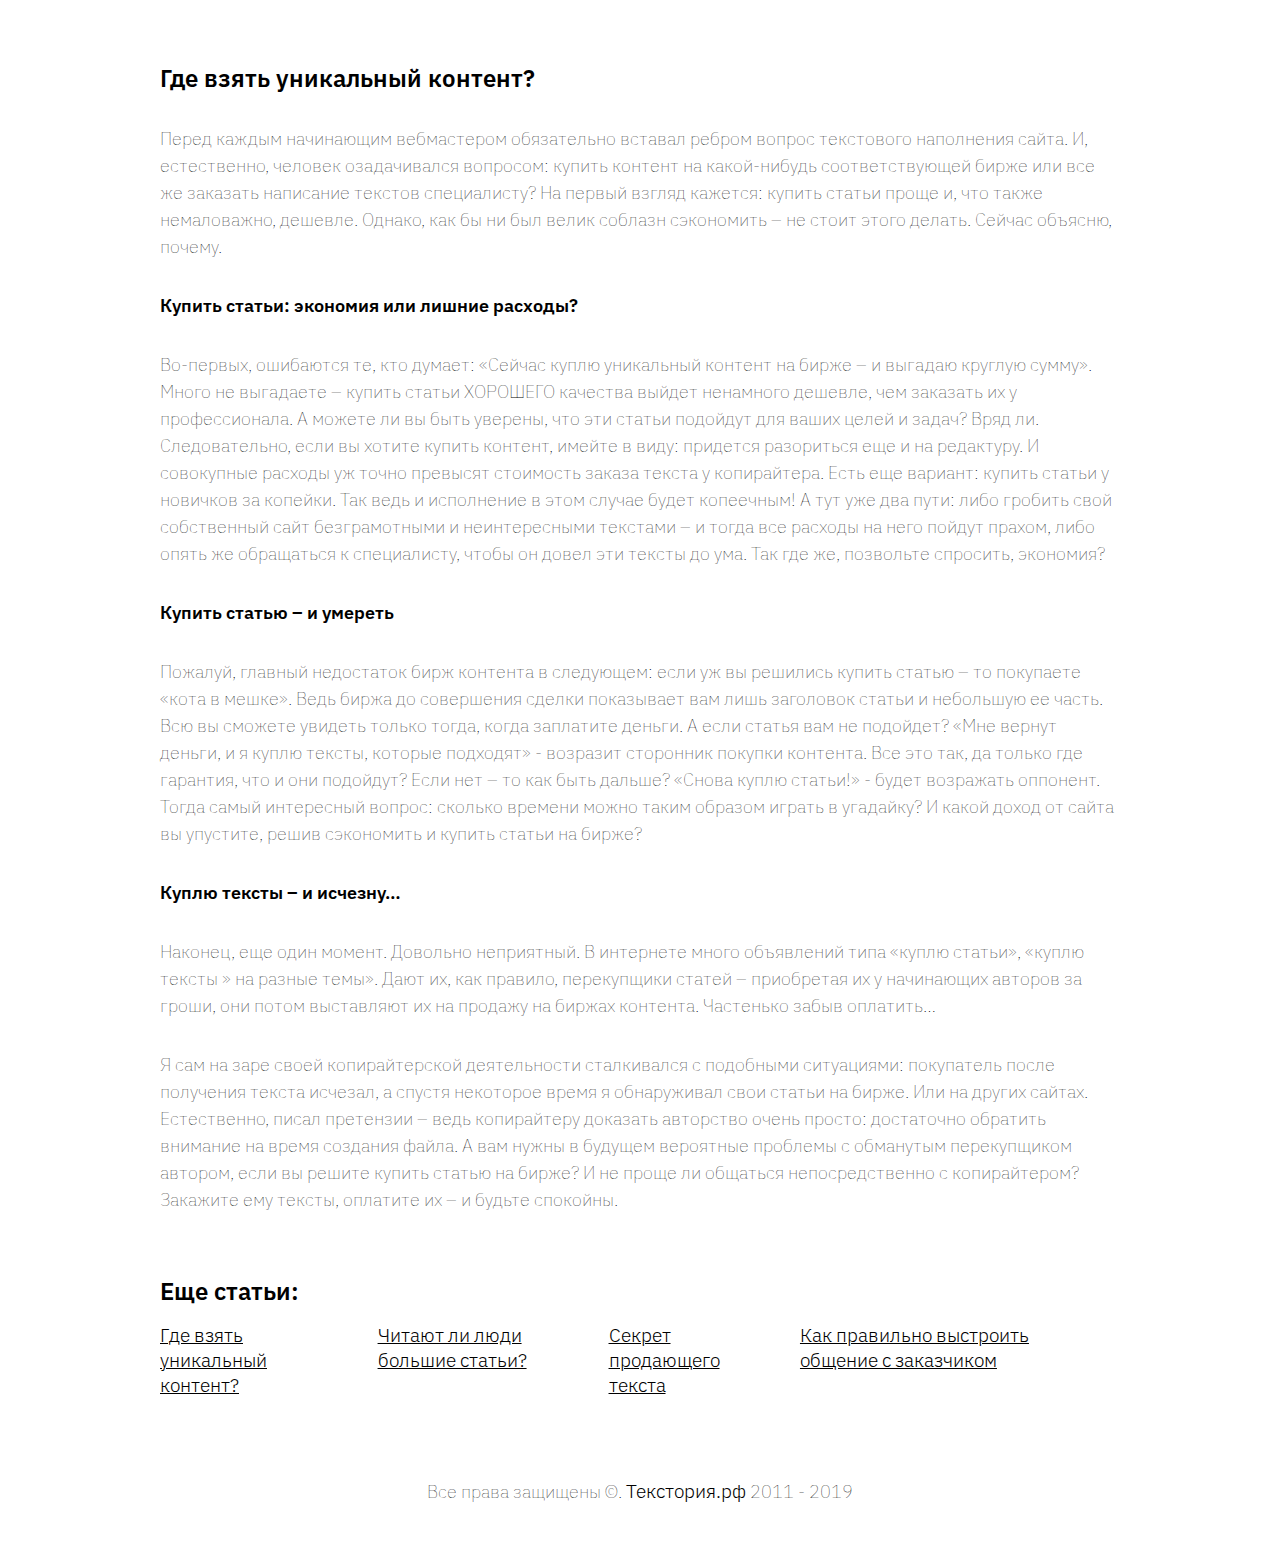
<file: content.html>
<!DOCTYPE html>
<html lang="ru">

<head>
   <meta charset="UTF-8">
   <meta name="viewport" content="width=device-width, initial-scale=1.0">
   <meta http-equiv="X-UA-Compatible" content="ie=edge">
   <link rel="stylesheet" href="css/blog.css">
   <link href="https://fonts.googleapis.com/css?family=IBM+Plex+Sans:300,300i,400,700" rel="stylesheet">
   <link rel="shortcut icon" href="images/main/favicon.ico" type="image/x-icon" />
   <title>Где взять уникальный контент?</title>
</head>

<body>
   <div class="container">
      <div class="blog">
         <div class="blog__content">
            <h2 class="blog__intro title-sm">Где взять уникальный контент?</h2>
            <p class="blog__text text">Перед каждым начинающим вебмастером обязательно вставал ребром
               вопрос текстового наполнения сайта.
               И, естественно, человек озадачивался вопросом: купить контент на какой-нибудь соответствующей бирже или
               все же заказать
               написание текстов специалисту? На первый взгляд кажется: купить статьи проще и, что также немаловажно,
               дешевле.
               Однако, как бы ни был велик соблазн сэкономить – не стоит этого делать. Сейчас объясню, почему.</p>
            </p>
            <p class="blog__text text blog__lighted">Купить статьи: экономия или лишние расходы?</p>
            <p class="blog__text text">Во-первых, ошибаются те, кто думает: «Сейчас куплю уникальный контент на бирже –
               и выгадаю круглую сумму». Много не выгадаете – купить статьи ХОРОШЕГО качества выйдет ненамного дешевле,
               чем заказать их у профессионала. А можете ли вы быть уверены, что эти статьи подойдут для ваших целей и
               задач?
               Вряд ли. Следовательно, если вы хотите купить контент, имейте в виду: придется разориться еще и на
               редактуру.
               И совокупные расходы уж точно превысят стоимость заказа текста у копирайтера.

               Есть еще вариант: купить статьи у новичков за копейки. Так ведь и исполнение в этом случае будет
               копеечным!
               А тут уже два пути: либо гробить свой собственный сайт безграмотными и неинтересными текстами – и тогда
               все расходы на него пойдут прахом, либо опять же обращаться
               к специалисту, чтобы он довел эти тексты до ума. Так где же, позвольте спросить, экономия?
            </p>
            <p class="blog__text text blog__lighted">Купить статью – и умереть</p>
            <p class="blog__text text">
               Пожалуй, главный недостаток бирж контента в следующем: если уж вы решились купить статью – то покупаете
               «кота в мешке». Ведь биржа до совершения сделки показывает вам лишь заголовок статьи и небольшую ее
               часть. Всю вы сможете увидеть только тогда, когда заплатите деньги. А если статья вам не подойдет? «Мне
               вернут деньги, и я куплю тексты, которые подходят» - возразит сторонник покупки контента. Все это так, да
               только где гарантия, что и они подойдут? Если нет – то как быть дальше? «Снова куплю статьи!» - будет
               возражать оппонент. Тогда самый интересный вопрос: сколько времени можно таким образом играть в угадайку?
               И какой доход от сайта вы упустите, решив сэкономить и купить статьи на бирже?
            </p>
            <p class="blog__text text blog__lighted">Куплю тексты – и исчезну…</p>
            <p class="blog__text text"> Наконец, еще один момент. Довольно неприятный. В интернете много объявлений типа
               «куплю статьи», «куплю тексты » на разные темы». Дают их, как правило, перекупщики статей – приобретая их
               у начинающих авторов за гроши, они потом выставляют их на продажу на биржах контента. Частенько забыв
               оплатить…
            </p>
            <p class="blog__text text">
               Я сам на заре своей копирайтерской деятельности сталкивался с подобными ситуациями: покупатель после
               получения текста исчезал, а спустя некоторое время я обнаруживал свои статьи на бирже. Или на других
               сайтах. Естественно, писал претензии – ведь копирайтеру доказать авторство очень просто: достаточно
               обратить внимание на время создания файла. А вам нужны в будущем вероятные проблемы с обманутым
               перекупщиком автором, если вы решите купить статью на бирже? И не проще ли общаться непосредственно с
               копирайтером? Закажите ему тексты, оплатите их – и будьте спокойны.
            </p>
            <h2 class="blog__intro title-sm">Еще статьи:</h2>
            <ul class="blog__list">
               <li class="blog__list-item"><a href="content.html" target="_blank" class="link">Где взять
                     уникальный
                     контент?</a></li>
               <li class="blog__list-item"><a href="big-articles.html" target="_blank" class="link">Читают
                     ли люди большие
                     статьи?</a></li>
               <li class="blog__list-item"><a href="text.html" target="_blank" class="link">Секрет
                     продающего
                     текста</a>
               </li>
               <li class="blog__list-item"><a href="client.html" target="_blank" class="link">Как
                     правильно выстроить
                     общение с
                     заказчиком</a></li>
            </ul>
         </div>
      </div>
   </div>
   <footer class="footer">
      <p class="text footer__text">Все права защищены &copy. <a href="http://текстория.рф/" class="link">Текстория.рф
         </a>2011 - 2019
      </p>
   </footer>
</body>

</html>
</file>
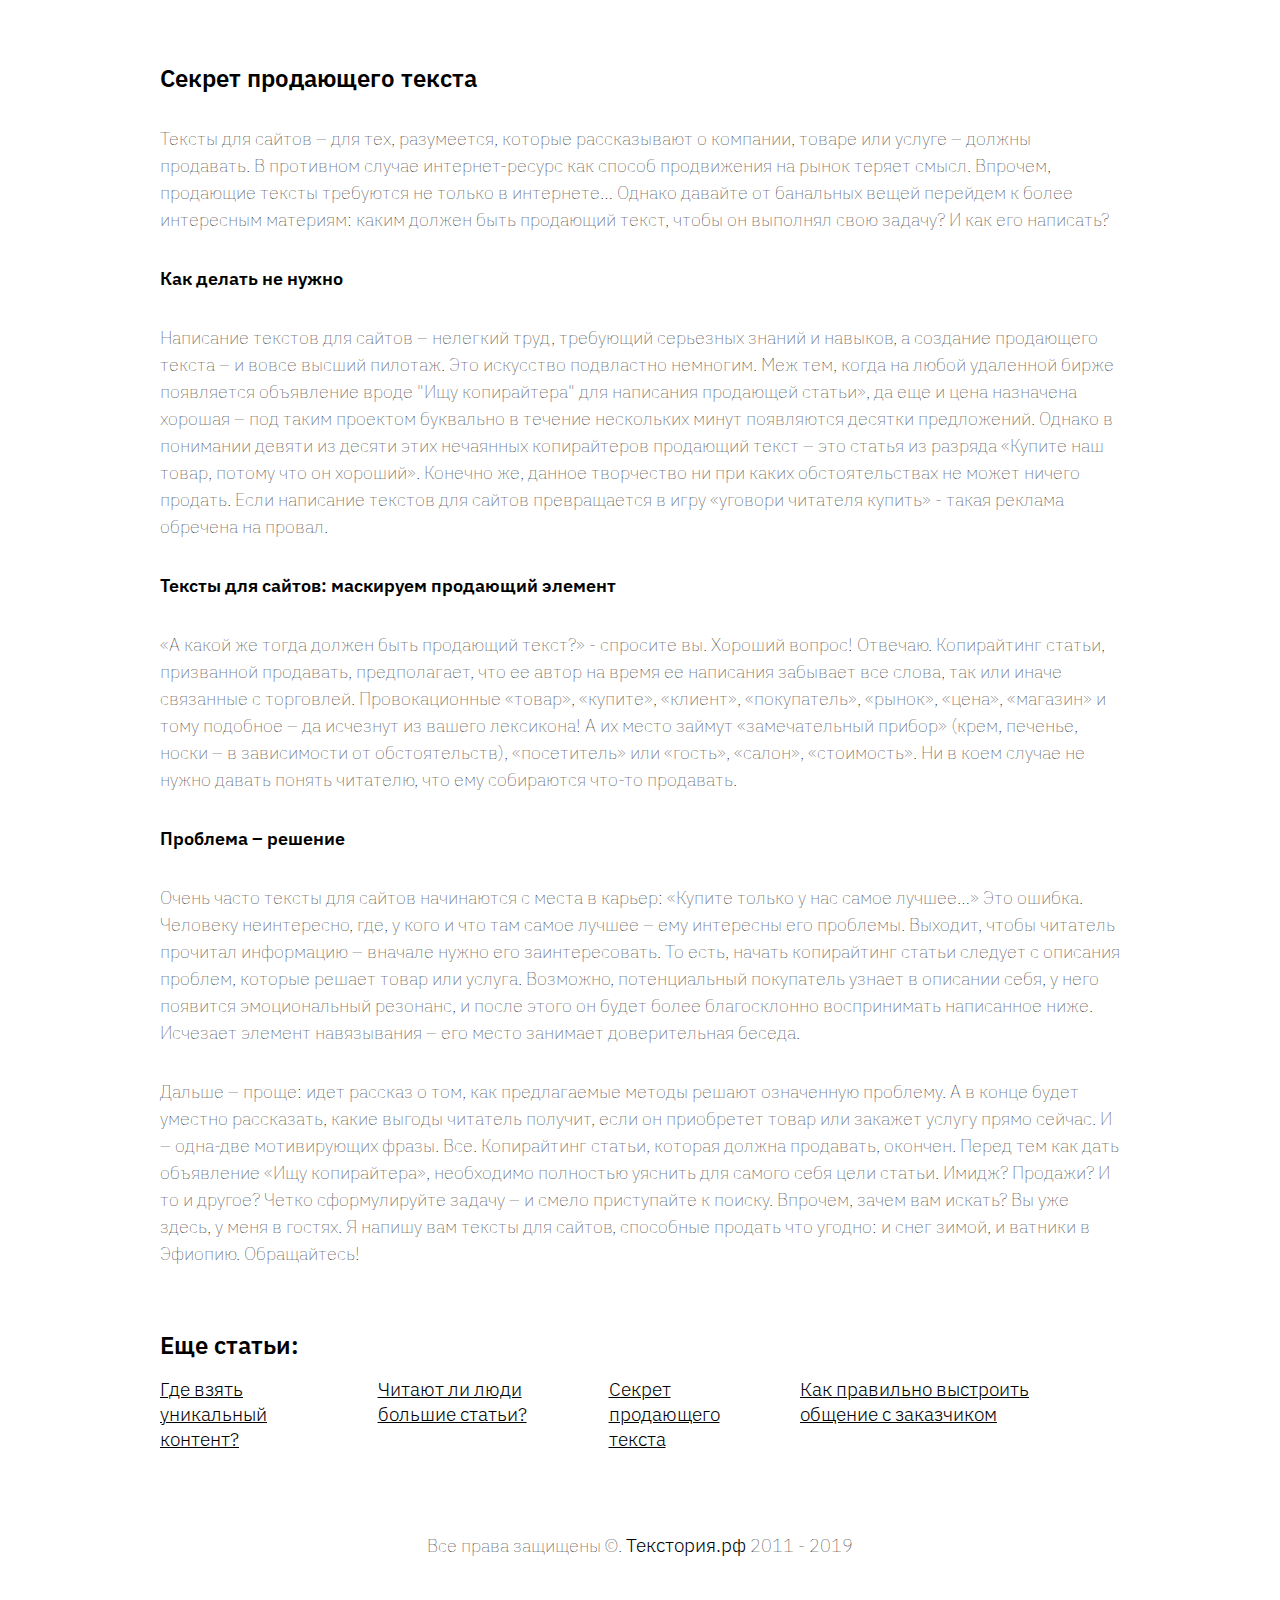
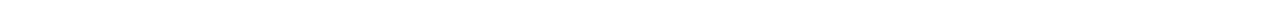
<file: text.html>
<!DOCTYPE html>
<html lang="ru">

<head>
   <meta charset="UTF-8">
   <meta name="viewport" content="width=device-width, initial-scale=1.0">
   <meta http-equiv="X-UA-Compatible" content="ie=edge">
   <link rel="stylesheet" href="css/blog.css">
   <link href="https://fonts.googleapis.com/css?family=IBM+Plex+Sans:300,300i,400,700" rel="stylesheet">
   <link rel="shortcut icon" href="images/main/favicon.ico" type="image/x-icon" />
   <title>Секрет продающего текста</title>
</head>

<body>
   <div class="container">
      <div class="blog">
         <div class="blog__content">
            <h2 class="blog__intro title-sm">Секрет продающего текста</h2>
            <p class="blog__text text">Тексты для сайтов – для тех, разумеется, которые рассказывают о компании, товаре
               или услуге – должны продавать. В противном случае интернет-ресурс как способ продвижения на рынок теряет
               смысл. Впрочем, продающие тексты требуются не только в интернете… Однако давайте от банальных вещей
               перейдем к более интересным материям: каким должен быть продающий текст, чтобы он выполнял свою задачу? И
               как его написать?</p>
            </p>
            <p class="blog__text text blog__lighted">Как делать не нужно</p>
            <p class="blog__text text">Написание текстов для сайтов – нелегкий труд, требующий серьезных знаний и
               навыков, а создание продающего текста – и вовсе высший пилотаж. Это искусство подвластно немногим. Меж
               тем, когда на любой удаленной бирже появляется объявление вроде "Ищу копирайтера" для написания продающей
               статьи», да еще и цена назначена хорошая – под таким проектом буквально в течение нескольких минут
               появляются десятки предложений. Однако в понимании девяти из десяти этих нечаянных копирайтеров продающий
               текст – это статья из разряда «Купите наш товар, потому что он хороший». Конечно же, данное творчество ни
               при каких обстоятельствах не может ничего продать. Если написание текстов для сайтов превращается в игру
               «уговори читателя купить» - такая реклама обречена на провал.
            </p>
            <p class="blog__text text blog__lighted">Тексты для сайтов: маскируем продающий элемент</p>
            <p class="blog__text text">
               «А какой же тогда должен быть продающий текст?» - спросите вы. Хороший вопрос! Отвечаю.

               Копирайтинг статьи, призванной продавать, предполагает, что ее автор на время ее написания забывает все
               слова, так или иначе связанные с торговлей. Провокационные «товар», «купите», «клиент», «покупатель»,
               «рынок», «цена», «магазин» и тому подобное – да исчезнут из вашего лексикона! А их место займут
               «замечательный прибор» (крем, печенье, носки – в зависимости от обстоятельств), «посетитель» или «гость»,
               «салон», «стоимость». Ни в коем случае не нужно давать понять читателю, что ему собираются что-то
               продавать.
            </p>
            <p class="blog__text text blog__lighted">Проблема – решение</p>
            <p class="blog__text text">Очень часто тексты для сайтов начинаются с места в карьер: «Купите только у нас
               самое лучшее…» Это ошибка. Человеку неинтересно, где, у кого и что там самое лучшее – ему интересны его
               проблемы. Выходит, чтобы читатель прочитал информацию – вначале нужно его заинтересовать. То есть, начать
               копирайтинг статьи следует с описания проблем, которые решает товар или услуга. Возможно, потенциальный
               покупатель узнает в описании себя, у него появится эмоциональный резонанс, и после этого он будет более
               благосклонно воспринимать написанное ниже. Исчезает элемент навязывания – его место занимает
               доверительная беседа.
            </p>
            <p class="blog__text text">
               Дальше – проще: идет рассказ о том, как предлагаемые методы решают означенную проблему. А в конце будет
               уместно рассказать, какие выгоды читатель получит, если он приобретет товар или закажет услугу прямо
               сейчас. И – одна-две мотивирующих фразы. Все. Копирайтинг статьи, которая должна продавать, окончен.

               Перед тем как дать объявление «Ищу копирайтера», необходимо полностью уяснить для самого себя цели
               статьи. Имидж? Продажи? И то и другое? Четко сформулируйте задачу – и смело приступайте к поиску.

               Впрочем, зачем вам искать? Вы уже здесь, у меня в гостях. Я напишу вам тексты для сайтов, способные
               продать что угодно: и снег зимой, и ватники в Эфиопию.

               Обращайтесь!
            </p>
            <h2 class="blog__intro title-sm">Еще статьи:</h2>
            <ul class="blog__list">
               <li class="blog__list-item"><a href="content.html" target="_blank" class="link">Где взять
                     уникальный
                     контент?</a></li>
               <li class="blog__list-item"><a href="big-articles.html" target="_blank" class="link">Читают
                     ли люди большие
                     статьи?</a></li>
               <li class="blog__list-item"><a href="text.html" target="_blank" class="link">Секрет
                     продающего
                     текста</a>
               </li>
               <li class="blog__list-item"><a href="client.html" target="_blank" class="link">Как
                     правильно выстроить
                     общение с
                     заказчиком</a></li>
            </ul>
         </div>
      </div>
   </div>
   <footer class="footer">
      <p class="text footer__text">Все права защищены &copy. <a href="http://текстория.рф/" class="link">Текстория.рф
         </a>2011 - 2019
      </p>
   </footer>
</body>

</html>
</file>
<file: css/style.css>
.header{display:grid;grid-template-columns:repeat(8,1fr);grid-template-rows:5rem;background-color:#1b1bc0;background-image:url(../images/pattern.svg);background-size:cover;border-bottom-right-radius:15rem;border-bottom-left-radius:15rem;height:80vh}.header__nav{display:-webkit-box;display:-ms-flexbox;display:flex;-webkit-box-pack:justify;-ms-flex-pack:justify;justify-content:space-between;-webkit-box-align:center;-ms-flex-align:center;align-items:center;grid-column:2/8;border-bottom:1px solid #2349d3}.header__nav.fixed{position:fixed;top:0;right:0;left:0;width:100%;background:#2719e0f2;-webkit-box-shadow:1px 2px 15px 0 #000;box-shadow:1px 2px 15px 0 #000;padding:1rem;z-index:56;-webkit-transition:.5s;transition:.5s}.header__menu{display:none}.header__btn-menu{background-color:transparent;border:none;cursor:pointer}.header__link-list,.header__list{display:-webkit-box;display:-ms-flexbox;display:flex;-webkit-box-align:center;-ms-flex-align:center;align-items:center}.header__link{color:#fff;margin:0 3.5rem}.header__link:hover{border-bottom:3px solid #fff;padding:1.6rem 0}.header__main{grid-column:2/6;display:grid;-ms-flex-line-pack:center;align-content:center;margin-bottom:4rem;color:#fff}.header__subtitle{margin:2rem 0}.header__button{width:18rem;height:4.5rem;font-size:1.3rem}.header__image{position:absolute;max-width:25%;top:11rem;right:10rem}.header__mob-close{border:none;margin:2rem;position:absolute;right:0;top:0}.header__mob-menu-hide{display:none}.header__mob-menu-list{z-index:55;opacity:.95;font-family:'IBM Plex Sans',sans-serif;font-size:2rem;position:fixed;-webkit-box-shadow:-4px 16px 55px -35px #000;box-shadow:-4px 16px 55px -35px #000;left:0;top:0;padding:4rem 0;text-align:center;width:100%;background-color:#fff}.header__mob-menu-list button{background-color:#1b1bc0;padding:1rem;border-radius:5rem}.header__mob-menu-item{margin:3rem 0}@media only screen and (max-width:1440px){.header{border-bottom-right-radius:0;border-bottom-left-radius:0;height:100vh}.header__nav{grid-column:1/-1;padding:1rem}.header__main{grid-column:1/6;margin-left:2rem}.header__image{display:none}}@media only screen and (max-width:440px){.header__logotype{width:7.5rem}}@media only screen and (max-width:768px){.header__main{grid-column:1/8}.btn-empty{width:13rem;height:3.3rem;font-size:1rem;margin-top:2rem}}@media only screen and (max-width:1144px){.header__menu{display:block}.header__list{display:none}}.intro__list{margin:6rem 0;display:grid;grid-template-columns:repeat(8,1fr)}.intro__item{display:-webkit-box;display:-ms-flexbox;display:flex;-webkit-box-align:center;-ms-flex-align:center;align-items:center;grid-column:2/8;margin:4rem 0}.intro__content--l{margin-left:5rem}.intro__content--r{margin-right:5rem}.intro__title{margin:1.5rem 0}@media only screen and (max-width:1440px){.intro__item{grid-column:1/-1;margin:4rem 2rem}.intro__image{width:200px}}@media only screen and (max-width:768px){.intro__item--l{display:-webkit-box;display:-ms-flexbox;display:flex;-webkit-box-orient:vertical;-webkit-box-direction:normal;-ms-flex-direction:column;flex-direction:column}.intro__item--r{display:-webkit-box;display:-ms-flexbox;display:flex;-webkit-box-orient:vertical;-webkit-box-direction:reverse;-ms-flex-direction:column-reverse;flex-direction:column-reverse}.intro__content--l{margin-left:0;margin-top:2rem}.intro__content--r{margin-right:0;margin-top:2rem}}.exp{color:#fff;padding:5rem 0;background-image:linear-gradient(70deg,#02037b 0,#0d4cf2 100%)}.exp__list{margin:4rem 0;display:-webkit-box;display:-ms-flexbox;display:flex;-webkit-box-pack:center;-ms-flex-pack:center;justify-content:center;text-align:center}.exp__item{margin:3rem 6.5rem}.exp__clients-item{margin:2rem 0;grid-column:2/8}.exp__intro{text-align:center}.exp__title{margin:1rem 0;font-size:2.5rem!important}.exp__link{color:#fff;text-decoration:underline}.exp__button{width:18rem;height:4.5rem;font-size:1.3rem;margin-bottom:2rem;margin-right:2rem}.exp__clients{display:grid;grid-template-columns:repeat(8,1fr);grid-template-rows:repeat(3,1fr);-webkit-box-pack:center;-ms-flex-pack:center;justify-content:center;-webkit-box-align:center;-ms-flex-align:center;align-items:center}.exp-clients__text{margin-top:.4rem}.exp__buttons{text-align:center;margin-top:4rem}@media only screen and (max-width:1140px){.exp__list{display:block}.exp__buttons{display:-webkit-box;display:-ms-flexbox;display:flex;-webkit-box-orient:vertical;-webkit-box-direction:normal;-ms-flex-direction:column;flex-direction:column;-webkit-box-align:center;-ms-flex-align:center;align-items:center}.exp__button{margin-right:0}}@media only screen and (max-width:768px){.exp__clients-item{grid-column:1/9;margin:1.5rem 2rem}}.price{display:grid;grid-template-columns:repeat(8,1fr);margin:7rem 0;text-align:center}.price__title{font-size:3rem;margin-bottom:1.5rem;color:#222328}.price__content{grid-column:2/8}.price__list{grid-column:2/8;margin-top:3rem}.price__item{display:-webkit-box;display:-ms-flexbox;display:flex;-webkit-box-pack:justify;-ms-flex-pack:justify;justify-content:space-between;padding:1.5rem;color:#000;border-bottom:.5px solid #c7c7c7}@media only screen and (max-width:768px){.price__item{display:block}}.blog__intro{font-size:3rem;margin-bottom:1.5rem;color:#222328;text-align:center}.blog__list{display:grid;grid-template-columns:repeat(auto-fit,minmax(200px,1fr));margin:5rem 2rem;-webkit-box-pack:center;-ms-flex-pack:center;justify-content:center}.blog__item{margin:2rem 1rem;border-radius:20px;-webkit-box-shadow:0 10px 25px rgba(0,0,0,.3);box-shadow:0 10px 25px rgba(0,0,0,.3);padding:1rem;text-align:center}.blog__title{margin:.5rem 0}.blog__image{width:100%}.footer{background-image:linear-gradient(70deg,#02037b 0,#0d4cf2 100%);color:#fff;margin-top:10rem;padding:4rem 0;border-top-right-radius:300px;border-top-left-radius:300px;text-align:center}@media only screen and (max-width:1148px){.footer{border-top-right-radius:0;border-top-left-radius:0}}.footer__list{display:-webkit-box;display:-ms-flexbox;display:flex;-webkit-box-pack:center;-ms-flex-pack:center;justify-content:center;-webkit-box-align:center;-ms-flex-align:center;align-items:center;-ms-flex-line-pack:center;align-content:center}.footer__item{margin:2rem}.footer__title{margin-top:.6rem;font-size:23px}.footer__text{font-size:13px!important;margin-top:4rem}*,::after,::before{margin:0;padding:0;-webkit-box-sizing:border-box;box-sizing:border-box}html{-webkit-box-sizing:border-box;box-sizing:border-box}body{font-size:100%}li,ul{list-style:none;padding:0;margin:0}a{text-decoration:none}.title-b,.title-sm{font-weight:600;font-family:'IBM Plex Sans',sans-serif;line-height:120%}.subtitle{font-weight:100;font-family:'IBM Plex Sans',sans-serif;font-size:20px;line-height:150%}@media only screen and (max-width:760px){.subtitle{font-size:5vw;margin:.7rem 2rem 0 0}}.text{font-weight:100;font-family:'IBM Plex Sans',sans-serif;font-size:18px;line-height:150%}.link{font-family:'IBM Plex Sans',sans-serif;font-size:1rem;font-weight:300}.title-b{font-size:60px}@media only screen and (max-width:768px){.footer__list{display:block}.title-b{font-size:8.5vw}}.btn{cursor:pointer;border-radius:2rem;font-weight:600;-webkit-transition:.2s;transition:.2s}.btn-solid{border:2px solid transparent;background-color:#ffcd61;color:#1b1bc0;padding:10px 20px}.btn-solid:hover{border:2px solid #ffcd61;color:#ffcd61;background-color:transparent;-webkit-transition:.2s;transition:.2s}.btn-empty{border:5px solid #ffcd61;background-color:transparent;color:#ffda89}.btn-empty:hover{border:5px solid transparent;background-color:#ffcd61;color:#1b1bc0;-webkit-transition:.3s;transition:.3s}.modal{display:grid;grid-template-columns:repeat(8,1fr);position:fixed;top:0;bottom:0;left:0;right:0;z-index:75;background-image:linear-gradient(70deg,#02037b 0,#0d4cf2 100%);color:#fff}.modal__input{padding:.7rem;font-size:.8rem;margin:.5rem 0;border-radius:.5rem;resize:none;font-family:'IBM Plex Sans',sans-serif}.modal__textarea{height:18rem;margin-bottom:1rem}.modal__text{margin:1rem 0}.modal__content{grid-column:3/7;display:grid;-ms-flex-line-pack:center;align-content:center}.modal__form{display:-webkit-box;display:-ms-flexbox;display:flex;-webkit-box-orient:vertical;-webkit-box-direction:normal;-ms-flex-direction:column;flex-direction:column}.modal__button{padding:1rem 0;margin-bottom:2rem;border:none;cursor:pointer;border-radius:.5rem;background-color:#ffcd61;color:#1b1bc0;font-weight:600;-webkit-transition:.1s;transition:.1s}.modal__button:hover{border-radius:.5rem;background-color:#fe5;-webkit-transition:.1s;transition:.1s}.modal__close-btn{top:15px;right:15px;position:absolute;background:0 0;border:none}@media only screen and (max-width:800px){.modal__content{margin:4rem 2rem;grid-column:1/-1}}@media only screen and (max-height:826px){.modal{overflow:scroll}}.modal-hide{display:none}
/*# sourceMappingURL=style.css.map */
</file>
<file: css/blog.css>
*,::after,::before{
    margin:0;
    padding:0;
    -webkit-box-sizing:border-box;
    box-sizing:border-box
}
html{
    -webkit-box-sizing:border-box;
    box-sizing:border-box
}
body{
    font-size:100%
}
li,ul{
    list-style:none;
    padding:0;
    margin:0
}
a{
    text-decoration:none
}
.blog{
    display:grid;
    grid-template-columns:repeat(8,1fr)
}
.blog__content{
    grid-column:2/8
}
.blog__list{
    display:-webkit-box;
    display:-ms-flexbox;
    display:flex
}
.blog__list-item{
    margin:0 2rem 2rem 0;
    text-decoration:underline
}
.blog__text{
    margin:2rem 0
}
.footer__text{
    text-align:center;
    margin:3rem
}
.title-b,.title-sm{
    font-weight:600;
    font-family:'IBM Plex Sans',sans-serif;
    line-height:120%;
    margin:4rem 0 1rem
}
.subtitle{
    font-weight:100;
    font-family:'IBM Plex Sans',sans-serif;
    font-size:20px;
    line-height:150%
}

@media only screen and (max-width:1140px){
    .blog__content{
        grid-column:1/-1;
        margin: 0 1.5rem;
    }

    .blog__list{
        display: block;
    }
}

.text{
    font-weight:100;
    font-family:'IBM Plex Sans',sans-serif;
    font-size:18px;
    line-height:150%
}
.link{
    font-family:'IBM Plex Sans',sans-serif;
    font-size:1.2rem;
    font-weight:300;
    color:#000
}
.title-b{
    font-size:60px
}

.blog__lighted {
    font-weight: 600;
}
</file>
